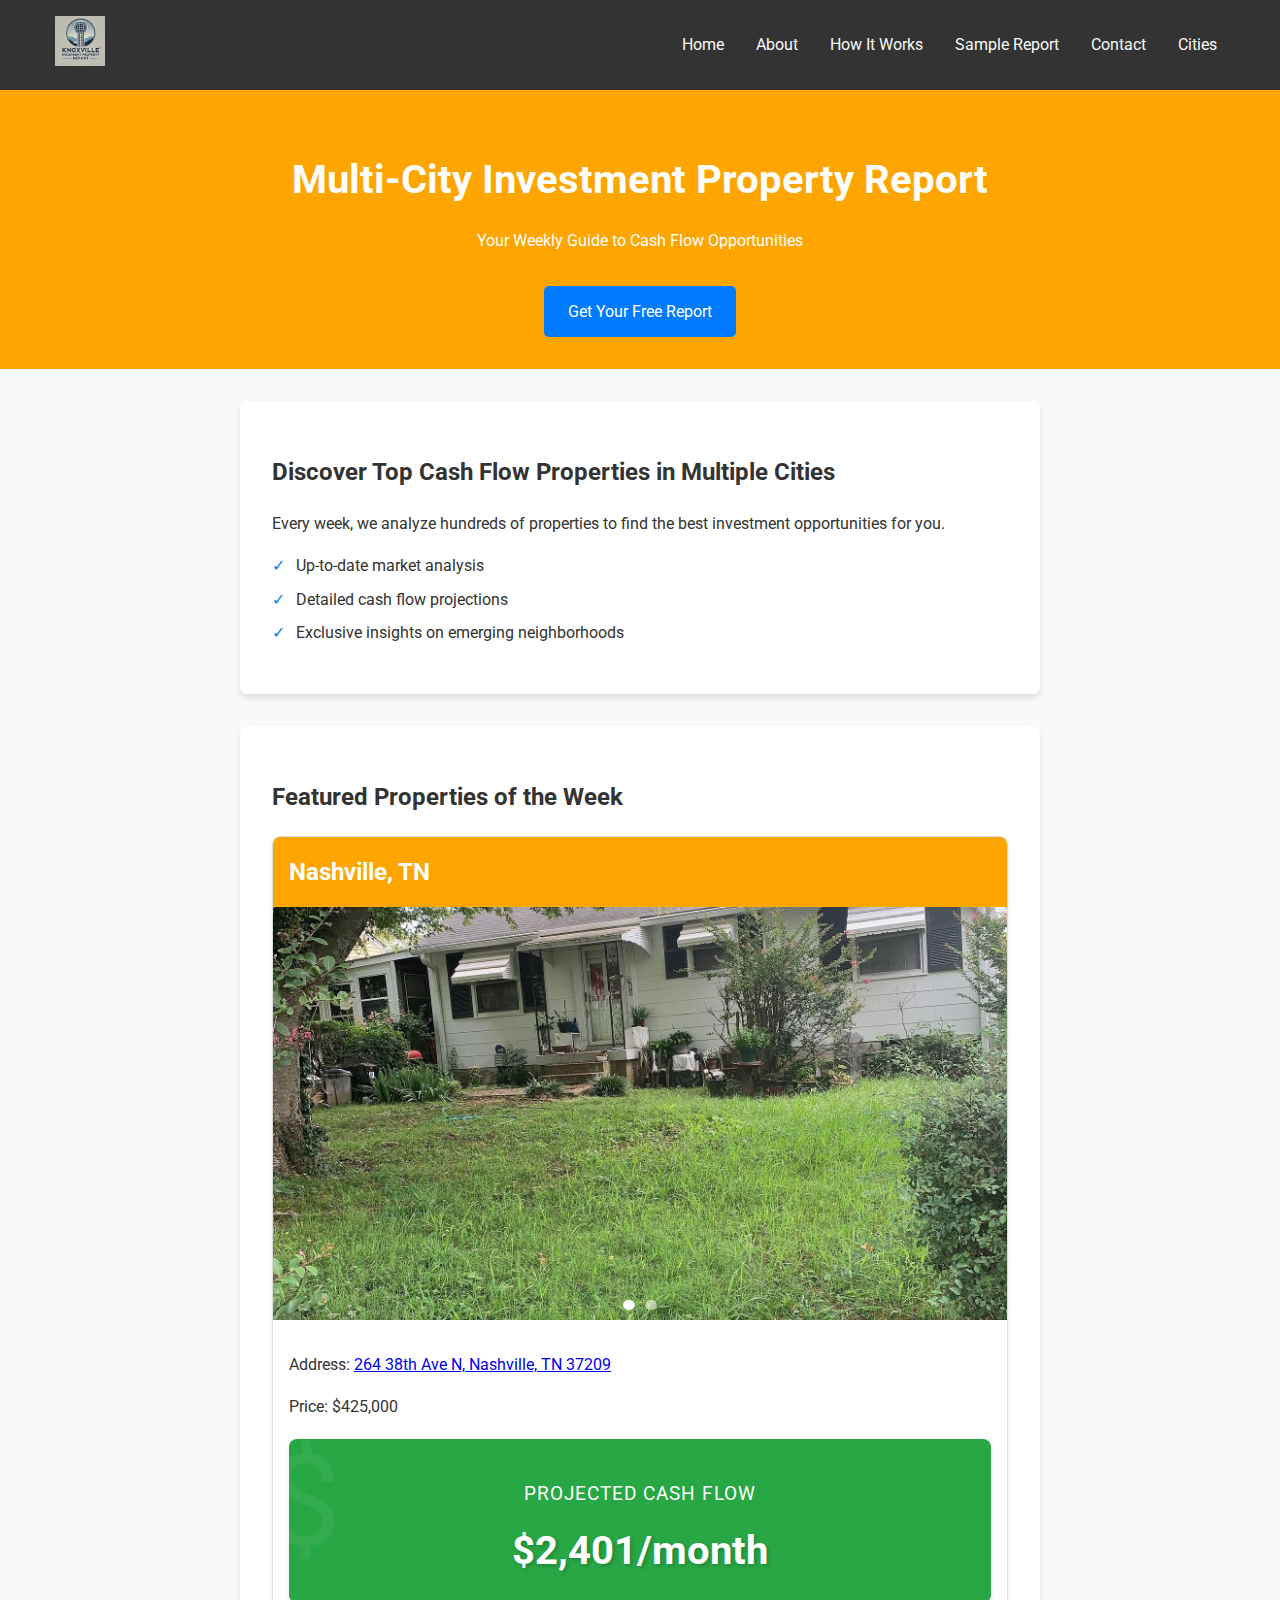
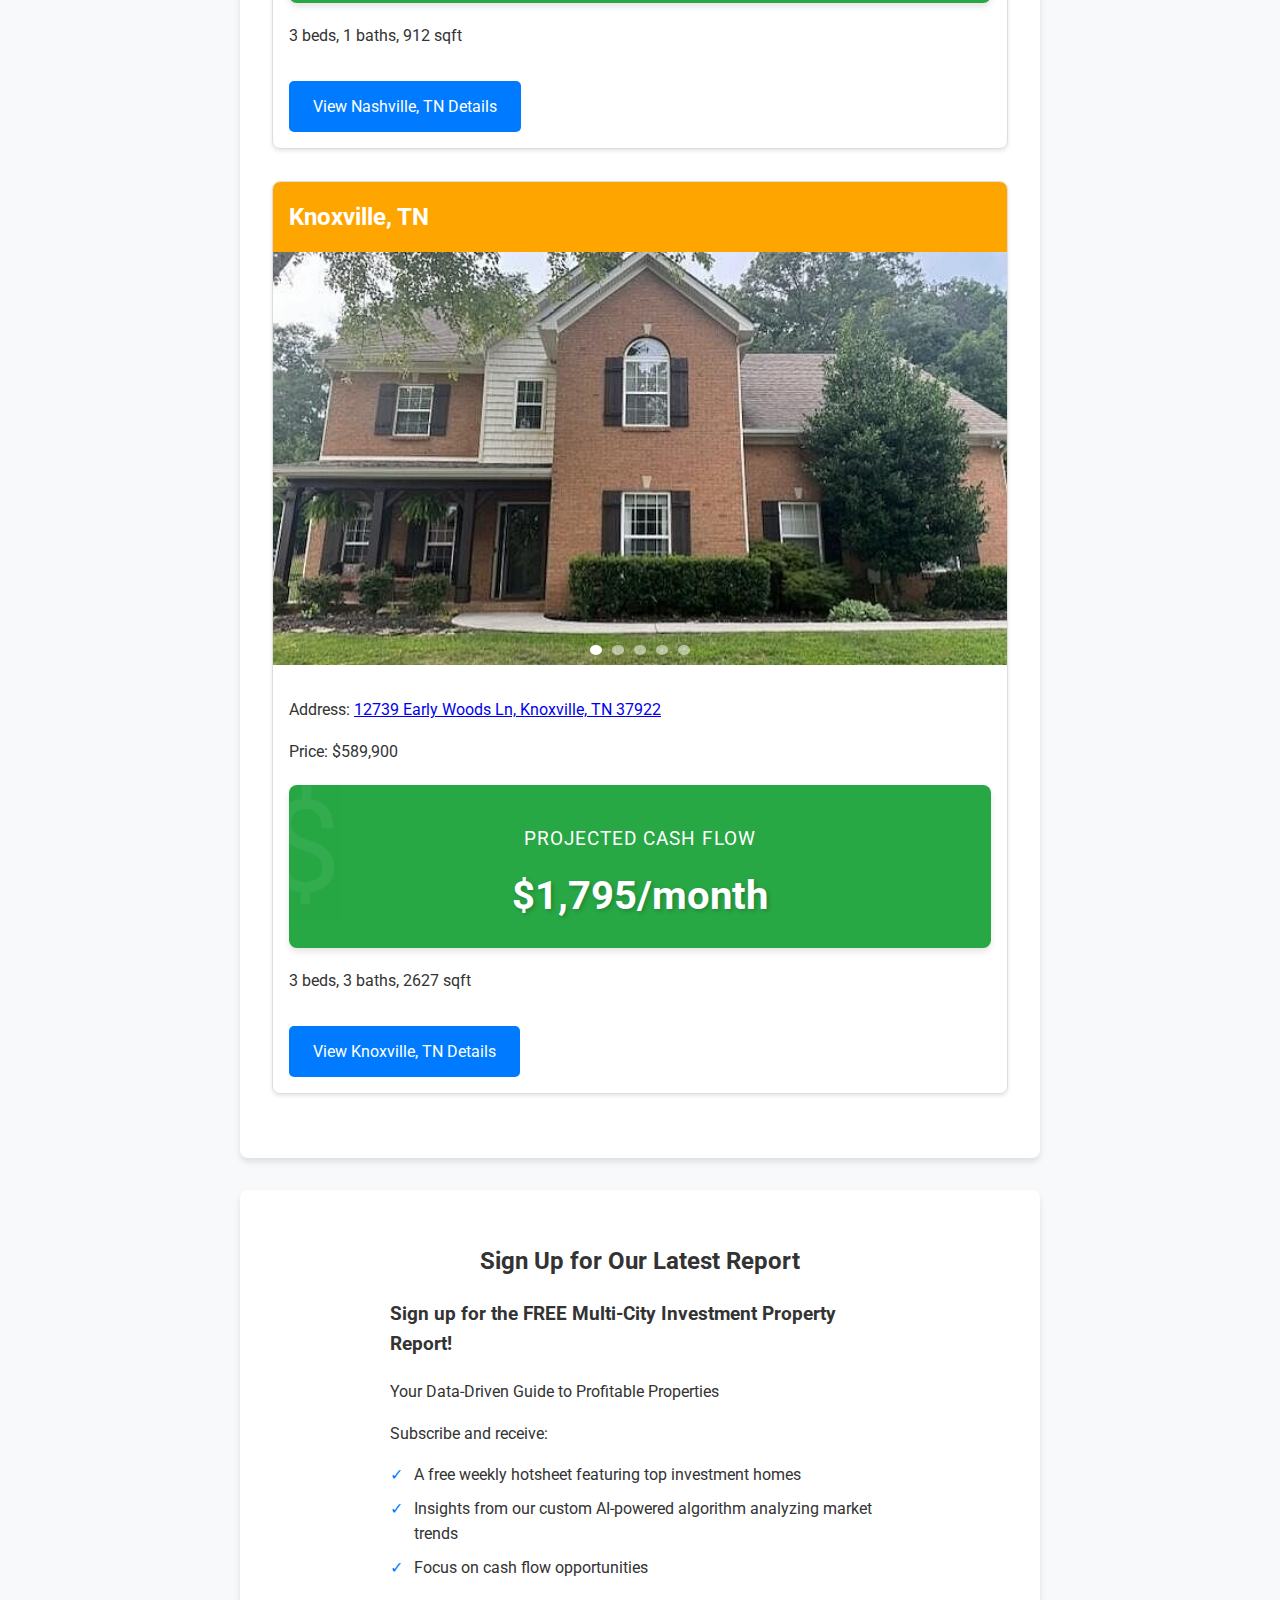
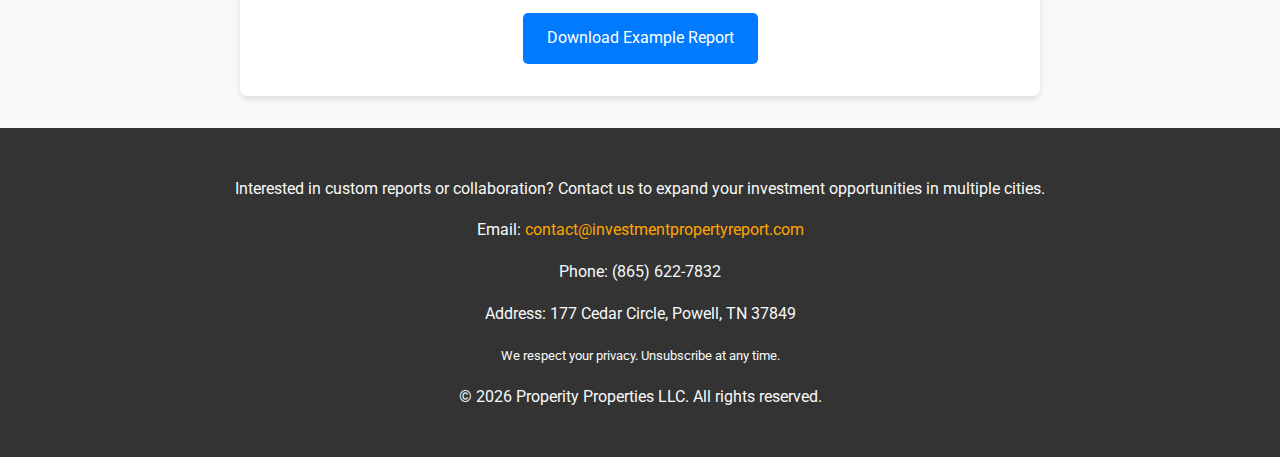
<file: index.html>
<!DOCTYPE html>
<html lang="en">
<head>
    <meta charset="UTF-8">
    <meta name="viewport" content="width=device-width, initial-scale=1.0">
    <title>Multi-City Investment Property Reports</title>
    <link href="https://fonts.googleapis.com/css2?family=Roboto:wght@300;400;700&display=swap" rel="stylesheet">
    <link rel="stylesheet" href="static/css/styles.css">
</head>
<body>
    <header>
        <nav class="container">
            <a href="index.html" class="logo">
                <img src="static/images/sunsphere_logo.png" alt="Multi-City Investment Property Report" loading="lazy">
            </a>
            <button class="menu-toggle" aria-label="Toggle menu">&#9776;</button>
            <div class="nav-links">
                <a href="index.html">Home</a>
                <a href="about.html">About</a>
                <a href="how-it-works.html">How It Works</a>
                <a href="sample-report.html">Sample Report</a>
                <a href="contact.html">Contact</a>
                <a href="cities.html">Cities</a>
            </div>
        </nav>
    </header>

    <main>
        
<section class="hero">
    <div class="container">
        <h1>Multi-City Investment Property Report</h1>
        <p>Your Weekly Guide to Cash Flow Opportunities</p>
        <a href="#signup" class="btn">Get Your Free Report</a>
    </div>
</section>

<section class="content-section container">
    <h2>Discover Top Cash Flow Properties in Multiple Cities</h2>
    <p>Every week, we analyze hundreds of properties to find the best investment opportunities for you.</p>
    <ul class="feature-list">
        <li>Up-to-date market analysis</li>
        <li>Detailed cash flow projections</li>
        <li>Exclusive insights on emerging neighborhoods</li>
    </ul>
</section>

<section class="content-section container">
    <h2>Featured Properties of the Week</h2>
    <div id="featured-properties">
        
            <div class="city-card">
                <h2>Nashville, TN</h2>
                <div class="image-gallery">
                    
                        <img src="/static/images/properties/Nashville_TN_41127862_0.jpg" alt="Nashville, TN property image 1" class="gallery-image active" loading="lazy">
                    
                        <img src="/static/images/properties/Nashville_TN_41127862_1.jpg" alt="Nashville, TN property image 2" class="gallery-image " loading="lazy">
                    
                    <div class="gallery-nav">
                        
                            <button class="gallery-dot active" data-index="0"></button>
                        
                            <button class="gallery-dot " data-index="1"></button>
                        
                    </div>
                </div>
                <div class="property-details">
                    <p>Address: <a href="https://www.zillow.com/homedetails/41127862_zpid/" target="_blank">264 38th Ave N, Nashville, TN 37209</a></p>
                    <p>Price: $425,000</p>
                    <div class="cash-flow-highlight">
                        <p>Projected Cash Flow</p>
                        <p class="cash-flow-amount">$2,401/month</p>
                    </div>
                    <p>3 beds, 1 baths, 912 sqft</p>
                    <a href="city/Nashville_TN.html" class="btn">View Nashville, TN Details</a>
                </div>
            </div>
        
            <div class="city-card">
                <h2>Knoxville, TN</h2>
                <div class="image-gallery">
                    
                        <img src="/static/images/properties/Knoxville_TN_67379892_0.jpg" alt="Knoxville, TN property image 1" class="gallery-image active" loading="lazy">
                    
                        <img src="/static/images/properties/Knoxville_TN_67379892_1.jpg" alt="Knoxville, TN property image 2" class="gallery-image " loading="lazy">
                    
                        <img src="/static/images/properties/Knoxville_TN_67379892_2.jpg" alt="Knoxville, TN property image 3" class="gallery-image " loading="lazy">
                    
                        <img src="/static/images/properties/Knoxville_TN_67379892_3.jpg" alt="Knoxville, TN property image 4" class="gallery-image " loading="lazy">
                    
                        <img src="/static/images/properties/Knoxville_TN_67379892_4.jpg" alt="Knoxville, TN property image 5" class="gallery-image " loading="lazy">
                    
                    <div class="gallery-nav">
                        
                            <button class="gallery-dot active" data-index="0"></button>
                        
                            <button class="gallery-dot " data-index="1"></button>
                        
                            <button class="gallery-dot " data-index="2"></button>
                        
                            <button class="gallery-dot " data-index="3"></button>
                        
                            <button class="gallery-dot " data-index="4"></button>
                        
                    </div>
                </div>
                <div class="property-details">
                    <p>Address: <a href="https://www.zillow.com/homedetails/67379892_zpid/" target="_blank">12739 Early Woods Ln, Knoxville, TN 37922</a></p>
                    <p>Price: $589,900</p>
                    <div class="cash-flow-highlight">
                        <p>Projected Cash Flow</p>
                        <p class="cash-flow-amount">$1,795/month</p>
                    </div>
                    <p>3 beds, 3 baths, 2627 sqft</p>
                    <a href="city/Knoxville_TN.html" class="btn">View Knoxville, TN Details</a>
                </div>
            </div>
        
    </div>
</section>

<section id="signup" class="signup-section container">
    <h2>Sign Up for Our Latest Report</h2>
    <div id="emailoctopus-form">
        <div class="signup-content">
            <h3>Sign up for the FREE Multi-City Investment Property Report!</h3>
            <p>Your Data-Driven Guide to Profitable Properties</p>
            <p>Subscribe and receive:</p>
            <ul class="feature-list">
                <li>A free weekly hotsheet featuring top investment homes</li>
                <li>Insights from our custom AI-powered algorithm analyzing market trends</li>
                <li>Focus on cash flow opportunities</li>
            </ul>
        </div>
        <script async src="https://eocampaign1.com/form/53bbfecc-3324-11ef-95d9-03335d1eab70.js" data-form="53bbfecc-3324-11ef-95d9-03335d1eab70"></script>
    </div>
    <a href="properties_report_example.pdf" class="download-button">Download Example Report</a>
</section>

<script>
    document.addEventListener('DOMContentLoaded', function() {
        document.querySelectorAll('.city-card').forEach(card => {
            const images = card.querySelectorAll('.gallery-image');
            const dots = card.querySelectorAll('.gallery-dot');
            
            dots.forEach((dot, index) => {
                dot.addEventListener('click', () => {
                    images.forEach(img => img.classList.remove('active'));
                    dots.forEach(d => d.classList.remove('active'));
                    images[index].classList.add('active');
                    dot.classList.add('active');
                });
            });
        });
    });
</script>

    </main>

    <footer>
        <div class="container">
            <p>Interested in custom reports or collaboration? Contact us to expand your investment opportunities in multiple cities.</p>
            <p>Email: <a href="mailto:contact@investmentpropertyreport.com">contact@investmentpropertyreport.com</a></p>
            <p>Phone: (865) 622-7832</p>
            <p>Address: 177 Cedar Circle, Powell, TN 37849</p>
            <p><small>We respect your privacy. Unsubscribe at any time.</small></p>
            <p>&copy; <script>document.write(new Date().getFullYear())</script> Properity Properties LLC. All rights reserved.</p>
        </div>
    </footer>
    <script src="static/js/menu.js"></script>
    <script src="static/js/city_data.js"></script>
    
</body>
</html>
</file>
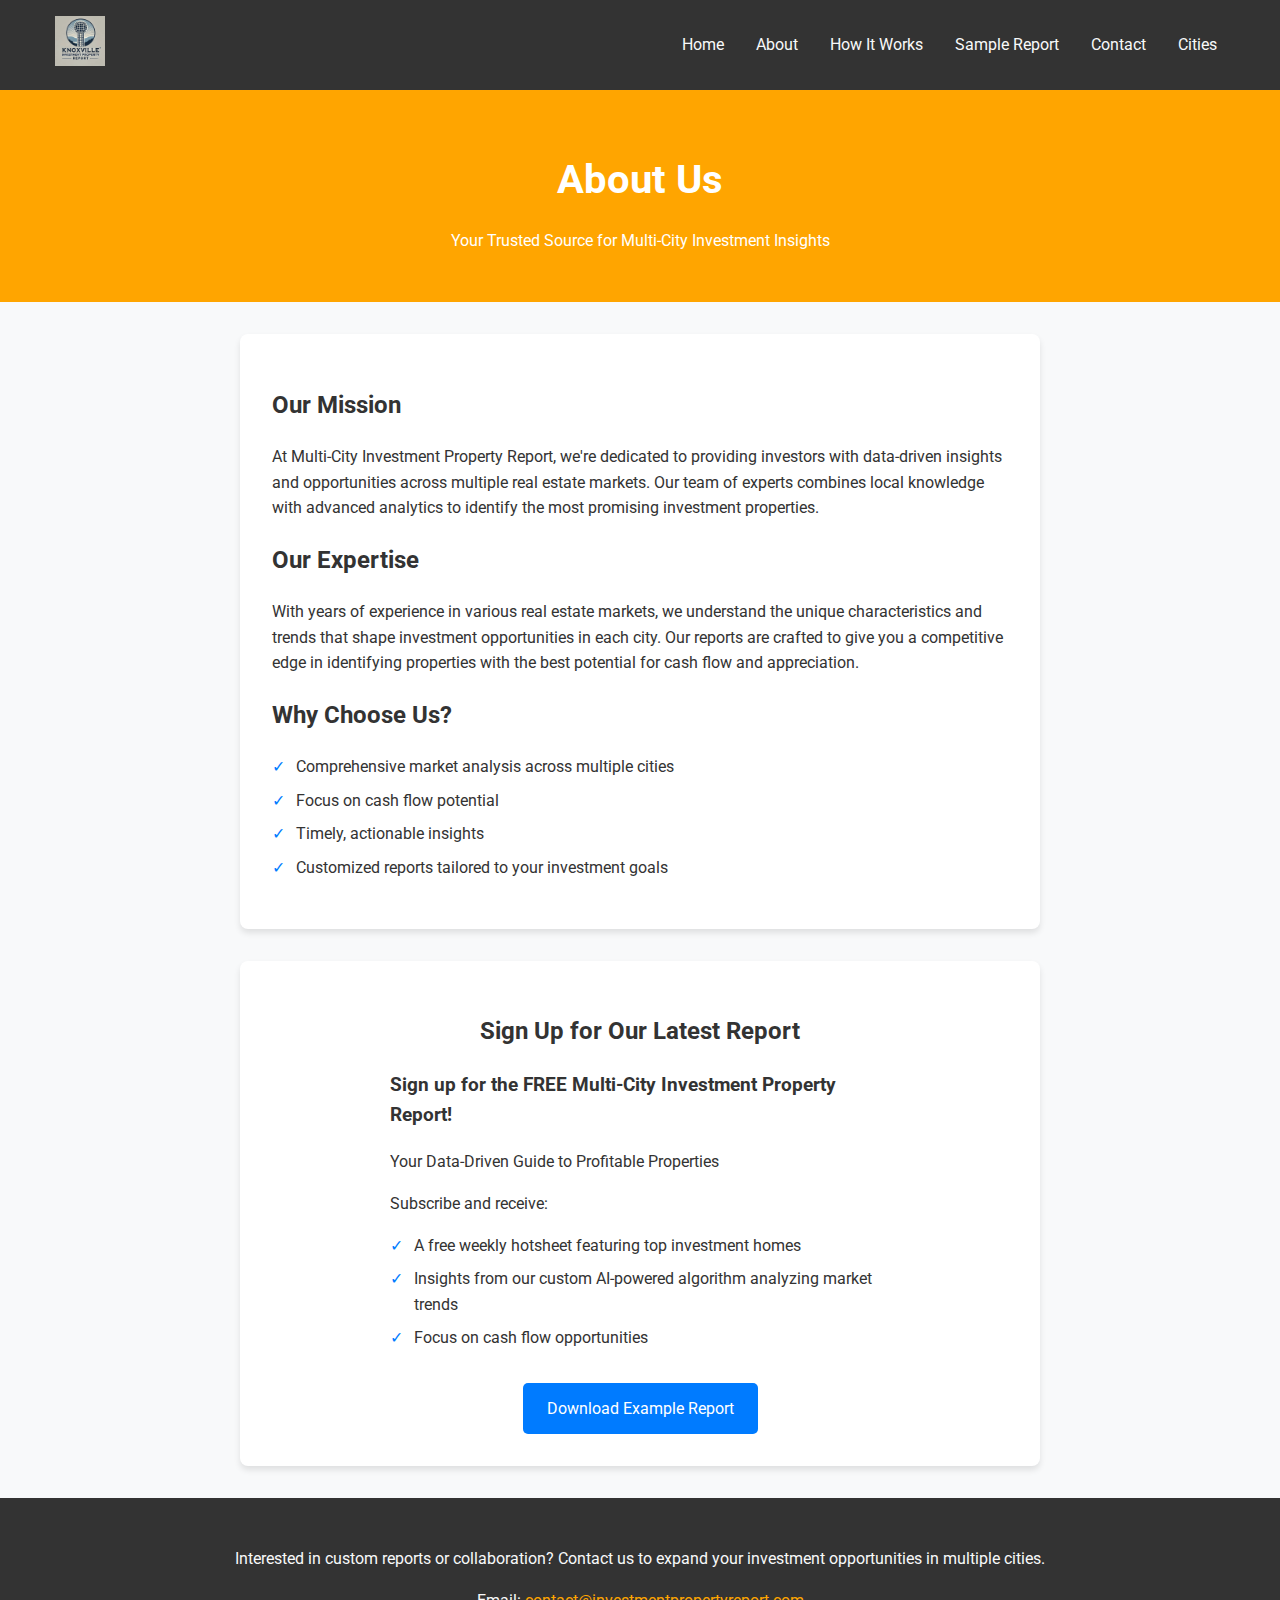
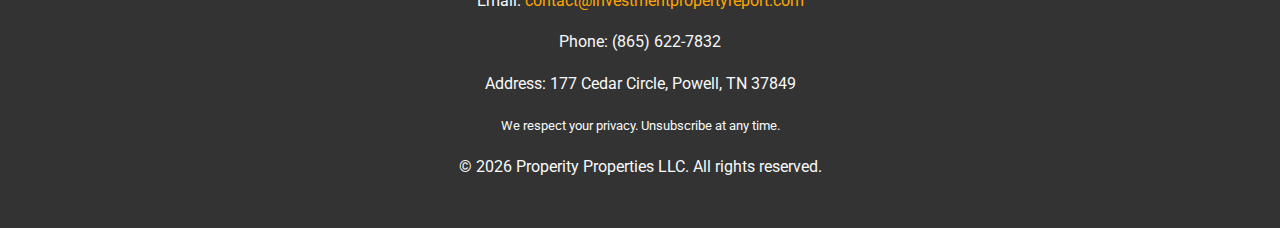
<file: about.html>
<!DOCTYPE html>
<html lang="en">
<head>
    <meta charset="UTF-8">
    <meta name="viewport" content="width=device-width, initial-scale=1.0">
    <title>Multi-City Investment Property Reports</title>
    <link href="https://fonts.googleapis.com/css2?family=Roboto:wght@300;400;700&display=swap" rel="stylesheet">
    <link rel="stylesheet" href="static/css/styles.css">
</head>
<body>
    <header>
        <nav class="container">
            <a href="index.html" class="logo">
                <img src="static/images/sunsphere_logo.png" alt="Multi-City Investment Property Report" loading="lazy">
            </a>
            <button class="menu-toggle" aria-label="Toggle menu">&#9776;</button>
            <div class="nav-links">
                <a href="index.html">Home</a>
                <a href="about.html">About</a>
                <a href="how-it-works.html">How It Works</a>
                <a href="sample-report.html">Sample Report</a>
                <a href="contact.html">Contact</a>
                <a href="cities.html">Cities</a>
            </div>
        </nav>
    </header>

    <main>
        
<section class="hero">
    <div class="container">
        <h1>About Us</h1>
        <p>Your Trusted Source for Multi-City Investment Insights</p>
    </div>
</section>

<section class="content-section container">
    <h2>Our Mission</h2>
    <p>At Multi-City Investment Property Report, we're dedicated to providing investors with data-driven insights and opportunities across multiple real estate markets. Our team of experts combines local knowledge with advanced analytics to identify the most promising investment properties.</p>
    
    <h2>Our Expertise</h2>
    <p>With years of experience in various real estate markets, we understand the unique characteristics and trends that shape investment opportunities in each city. Our reports are crafted to give you a competitive edge in identifying properties with the best potential for cash flow and appreciation.</p>
    
    <h2>Why Choose Us?</h2>
    <ul class="feature-list">
        <li>Comprehensive market analysis across multiple cities</li>
        <li>Focus on cash flow potential</li>
        <li>Timely, actionable insights</li>
        <li>Customized reports tailored to your investment goals</li>
    </ul>
</section>

<section id="signup" class="signup-section container">
    <h2>Sign Up for Our Latest Report</h2>
    <div id="emailoctopus-form">
        <div class="signup-content">
            <h3>Sign up for the FREE Multi-City Investment Property Report!</h3>
            <p>Your Data-Driven Guide to Profitable Properties</p>
            <p>Subscribe and receive:</p>
            <ul class="feature-list">
                <li>A free weekly hotsheet featuring top investment homes</li>
                <li>Insights from our custom AI-powered algorithm analyzing market trends</li>
                <li>Focus on cash flow opportunities</li>
            </ul>
        </div>
        <script async src="https://eocampaign1.com/form/53bbfecc-3324-11ef-95d9-03335d1eab70.js" data-form="53bbfecc-3324-11ef-95d9-03335d1eab70"></script>
    </div>
    <a href="properties_report_example.pdf" class="download-button">Download Example Report</a>
</section>

    </main>

    <footer>
        <div class="container">
            <p>Interested in custom reports or collaboration? Contact us to expand your investment opportunities in multiple cities.</p>
            <p>Email: <a href="mailto:contact@investmentpropertyreport.com">contact@investmentpropertyreport.com</a></p>
            <p>Phone: (865) 622-7832</p>
            <p>Address: 177 Cedar Circle, Powell, TN 37849</p>
            <p><small>We respect your privacy. Unsubscribe at any time.</small></p>
            <p>&copy; <script>document.write(new Date().getFullYear())</script> Properity Properties LLC. All rights reserved.</p>
        </div>
    </footer>
    <script src="static/js/menu.js"></script>
    <script src="static/js/city_data.js"></script>
    
</body>
</html>
</file>
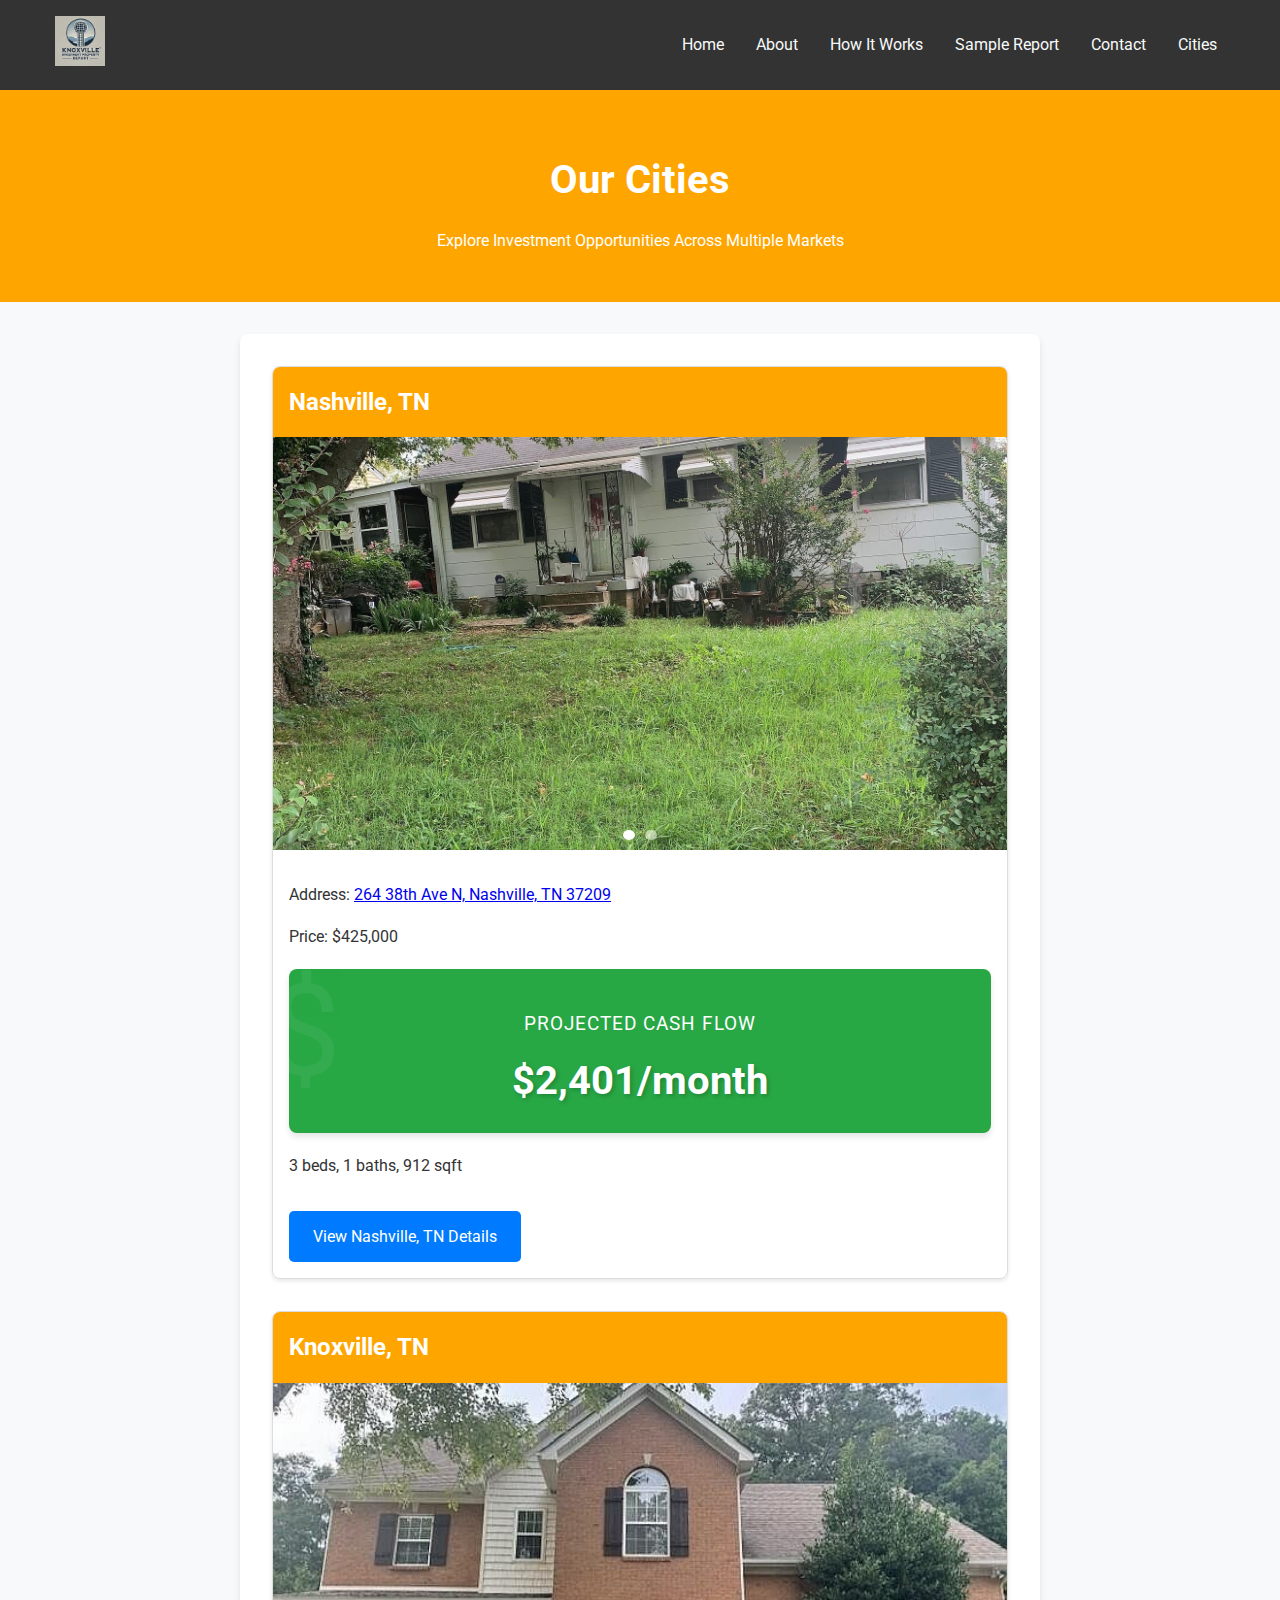
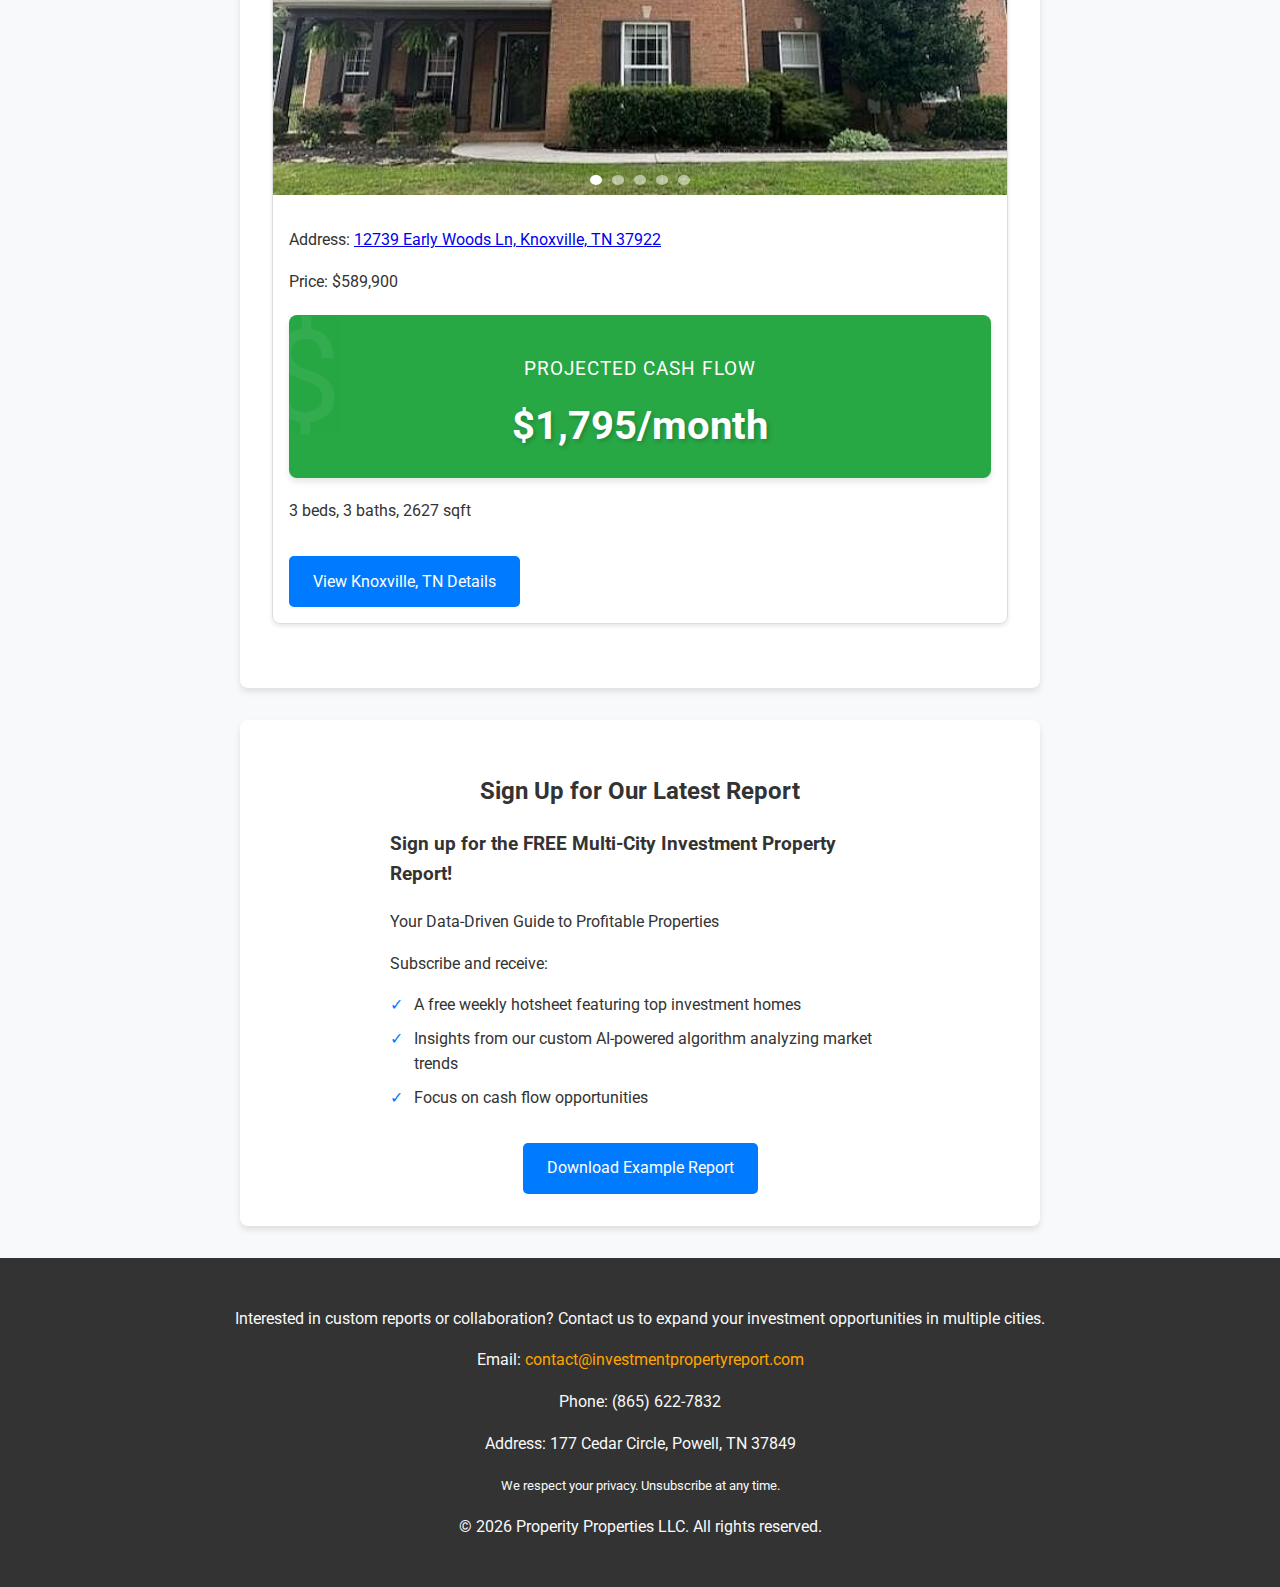
<file: cities.html>
<!DOCTYPE html>
<html lang="en">
<head>
    <meta charset="UTF-8">
    <meta name="viewport" content="width=device-width, initial-scale=1.0">
    <title>Multi-City Investment Property Reports</title>
    <link href="https://fonts.googleapis.com/css2?family=Roboto:wght@300;400;700&display=swap" rel="stylesheet">
    <link rel="stylesheet" href="static/css/styles.css">
</head>
<body>
    <header>
        <nav class="container">
            <a href="index.html" class="logo">
                <img src="static/images/sunsphere_logo.png" alt="Multi-City Investment Property Report" loading="lazy">
            </a>
            <button class="menu-toggle" aria-label="Toggle menu">&#9776;</button>
            <div class="nav-links">
                <a href="index.html">Home</a>
                <a href="about.html">About</a>
                <a href="how-it-works.html">How It Works</a>
                <a href="sample-report.html">Sample Report</a>
                <a href="contact.html">Contact</a>
                <a href="cities.html">Cities</a>
            </div>
        </nav>
    </header>

    <main>
        
<section class="hero">
    <div class="container">
        <h1>Our Cities</h1>
        <p>Explore Investment Opportunities Across Multiple Markets</p>
    </div>
</section>

<section class="content-section container">
    <div id="city-list">
        
            <div class="city-card">
                <h2>Nashville, TN</h2>
                <div class="image-gallery">
                    
                        <img src="/static/images/properties/Nashville_TN_41127862_0.jpg" alt="Nashville, TN property image 1" class="gallery-image active" loading="lazy">
                    
                        <img src="/static/images/properties/Nashville_TN_41127862_1.jpg" alt="Nashville, TN property image 2" class="gallery-image " loading="lazy">
                    
                    <div class="gallery-nav">
                        
                            <button class="gallery-dot active" data-index="0"></button>
                        
                            <button class="gallery-dot " data-index="1"></button>
                        
                    </div>
                </div>
                <div class="property-details">
                    <p>Address: <a href="https://www.zillow.com/homedetails/41127862_zpid/" target="_blank">264 38th Ave N, Nashville, TN 37209</a></p>
                    <p>Price: $425,000</p>
                    <div class="cash-flow-highlight">
                        <p>Projected Cash Flow</p>
                        <p class="cash-flow-amount">$2,401/month</p>
                    </div>
                    <p>3 beds, 1 baths, 912 sqft</p>
                    <a href="city/Nashville_TN.html" class="btn">View Nashville, TN Details</a>
                </div>
            </div>
        
            <div class="city-card">
                <h2>Knoxville, TN</h2>
                <div class="image-gallery">
                    
                        <img src="/static/images/properties/Knoxville_TN_67379892_0.jpg" alt="Knoxville, TN property image 1" class="gallery-image active" loading="lazy">
                    
                        <img src="/static/images/properties/Knoxville_TN_67379892_1.jpg" alt="Knoxville, TN property image 2" class="gallery-image " loading="lazy">
                    
                        <img src="/static/images/properties/Knoxville_TN_67379892_2.jpg" alt="Knoxville, TN property image 3" class="gallery-image " loading="lazy">
                    
                        <img src="/static/images/properties/Knoxville_TN_67379892_3.jpg" alt="Knoxville, TN property image 4" class="gallery-image " loading="lazy">
                    
                        <img src="/static/images/properties/Knoxville_TN_67379892_4.jpg" alt="Knoxville, TN property image 5" class="gallery-image " loading="lazy">
                    
                    <div class="gallery-nav">
                        
                            <button class="gallery-dot active" data-index="0"></button>
                        
                            <button class="gallery-dot " data-index="1"></button>
                        
                            <button class="gallery-dot " data-index="2"></button>
                        
                            <button class="gallery-dot " data-index="3"></button>
                        
                            <button class="gallery-dot " data-index="4"></button>
                        
                    </div>
                </div>
                <div class="property-details">
                    <p>Address: <a href="https://www.zillow.com/homedetails/67379892_zpid/" target="_blank">12739 Early Woods Ln, Knoxville, TN 37922</a></p>
                    <p>Price: $589,900</p>
                    <div class="cash-flow-highlight">
                        <p>Projected Cash Flow</p>
                        <p class="cash-flow-amount">$1,795/month</p>
                    </div>
                    <p>3 beds, 3 baths, 2627 sqft</p>
                    <a href="city/Knoxville_TN.html" class="btn">View Knoxville, TN Details</a>
                </div>
            </div>
        
    </div>
</section>

<section id="signup" class="signup-section container">
    <h2>Sign Up for Our Latest Report</h2>
    <div id="emailoctopus-form">
        <div class="signup-content">
            <h3>Sign up for the FREE Multi-City Investment Property Report!</h3>
            <p>Your Data-Driven Guide to Profitable Properties</p>
            <p>Subscribe and receive:</p>
            <ul class="feature-list">
                <li>A free weekly hotsheet featuring top investment homes</li>
                <li>Insights from our custom AI-powered algorithm analyzing market trends</li>
                <li>Focus on cash flow opportunities</li>
            </ul>
        </div>
        <script async src="https://eocampaign1.com/form/53bbfecc-3324-11ef-95d9-03335d1eab70.js" data-form="53bbfecc-3324-11ef-95d9-03335d1eab70"></script>
    </div>
    <a href="properties_report_example.pdf" class="download-button">Download Example Report</a>
</section>

<script>
    document.addEventListener('DOMContentLoaded', function() {
        document.querySelectorAll('.city-card').forEach(card => {
            const images = card.querySelectorAll('.gallery-image');
            const dots = card.querySelectorAll('.gallery-dot');
            
            dots.forEach((dot, index) => {
                dot.addEventListener('click', () => {
                    images.forEach(img => img.classList.remove('active'));
                    dots.forEach(d => d.classList.remove('active'));
                    images[index].classList.add('active');
                    dot.classList.add('active');
                });
            });
        });
    });
</script>

    </main>

    <footer>
        <div class="container">
            <p>Interested in custom reports or collaboration? Contact us to expand your investment opportunities in multiple cities.</p>
            <p>Email: <a href="mailto:contact@investmentpropertyreport.com">contact@investmentpropertyreport.com</a></p>
            <p>Phone: (865) 622-7832</p>
            <p>Address: 177 Cedar Circle, Powell, TN 37849</p>
            <p><small>We respect your privacy. Unsubscribe at any time.</small></p>
            <p>&copy; <script>document.write(new Date().getFullYear())</script> Properity Properties LLC. All rights reserved.</p>
        </div>
    </footer>
    <script src="static/js/menu.js"></script>
    <script src="static/js/city_data.js"></script>
    
</body>
</html>
</file>
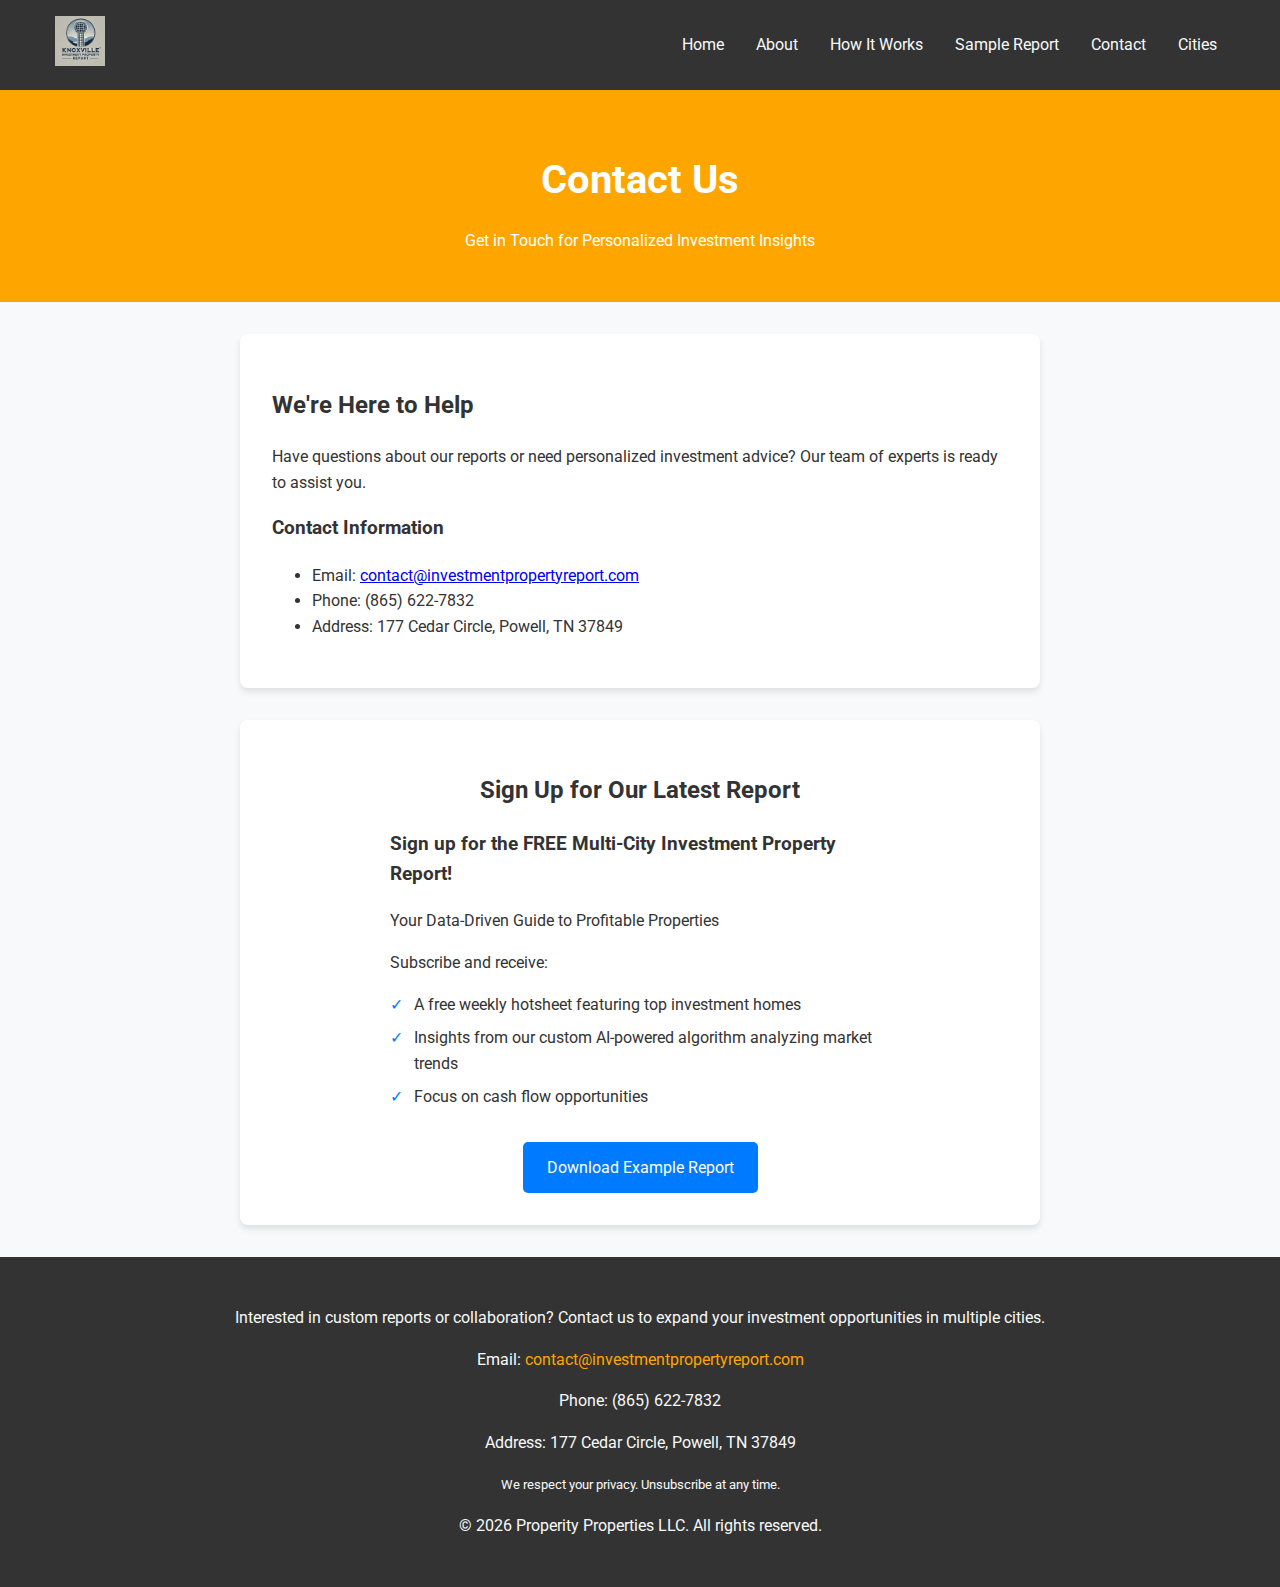
<file: contact.html>
<!DOCTYPE html>
<html lang="en">
<head>
    <meta charset="UTF-8">
    <meta name="viewport" content="width=device-width, initial-scale=1.0">
    <title>Multi-City Investment Property Reports</title>
    <link href="https://fonts.googleapis.com/css2?family=Roboto:wght@300;400;700&display=swap" rel="stylesheet">
    <link rel="stylesheet" href="static/css/styles.css">
</head>
<body>
    <header>
        <nav class="container">
            <a href="index.html" class="logo">
                <img src="static/images/sunsphere_logo.png" alt="Multi-City Investment Property Report" loading="lazy">
            </a>
            <button class="menu-toggle" aria-label="Toggle menu">&#9776;</button>
            <div class="nav-links">
                <a href="index.html">Home</a>
                <a href="about.html">About</a>
                <a href="how-it-works.html">How It Works</a>
                <a href="sample-report.html">Sample Report</a>
                <a href="contact.html">Contact</a>
                <a href="cities.html">Cities</a>
            </div>
        </nav>
    </header>

    <main>
        
<section class="hero">
    <div class="container">
        <h1>Contact Us</h1>
        <p>Get in Touch for Personalized Investment Insights</p>
    </div>
</section>

<section class="content-section container">
    <h2>We're Here to Help</h2>
    <p>Have questions about our reports or need personalized investment advice? Our team of experts is ready to assist you.</p>

    <h3>Contact Information</h3>
    <ul class="contact-info">
        <li>Email: <a href="mailto:contact@investmentpropertyreport.com">contact@investmentpropertyreport.com</a></li>
        <li>Phone: (865) 622-7832</li>
        <li>Address: 177 Cedar Circle, Powell, TN 37849</li>
    </ul>
</section>

<section id="signup" class="signup-section container">
    <h2>Sign Up for Our Latest Report</h2>
    <div id="emailoctopus-form">
        <div class="signup-content">
            <h3>Sign up for the FREE Multi-City Investment Property Report!</h3>
            <p>Your Data-Driven Guide to Profitable Properties</p>
            <p>Subscribe and receive:</p>
            <ul class="feature-list">
                <li>A free weekly hotsheet featuring top investment homes</li>
                <li>Insights from our custom AI-powered algorithm analyzing market trends</li>
                <li>Focus on cash flow opportunities</li>
            </ul>
        </div>
        <script async src="https://eocampaign1.com/form/53bbfecc-3324-11ef-95d9-03335d1eab70.js" data-form="53bbfecc-3324-11ef-95d9-03335d1eab70"></script>
    </div>
    <a href="properties_report_example.pdf" class="download-button">Download Example Report</a>
</section>

    </main>

    <footer>
        <div class="container">
            <p>Interested in custom reports or collaboration? Contact us to expand your investment opportunities in multiple cities.</p>
            <p>Email: <a href="mailto:contact@investmentpropertyreport.com">contact@investmentpropertyreport.com</a></p>
            <p>Phone: (865) 622-7832</p>
            <p>Address: 177 Cedar Circle, Powell, TN 37849</p>
            <p><small>We respect your privacy. Unsubscribe at any time.</small></p>
            <p>&copy; <script>document.write(new Date().getFullYear())</script> Properity Properties LLC. All rights reserved.</p>
        </div>
    </footer>
    <script src="static/js/menu.js"></script>
    <script src="static/js/city_data.js"></script>
    
</body>
</html>
</file>
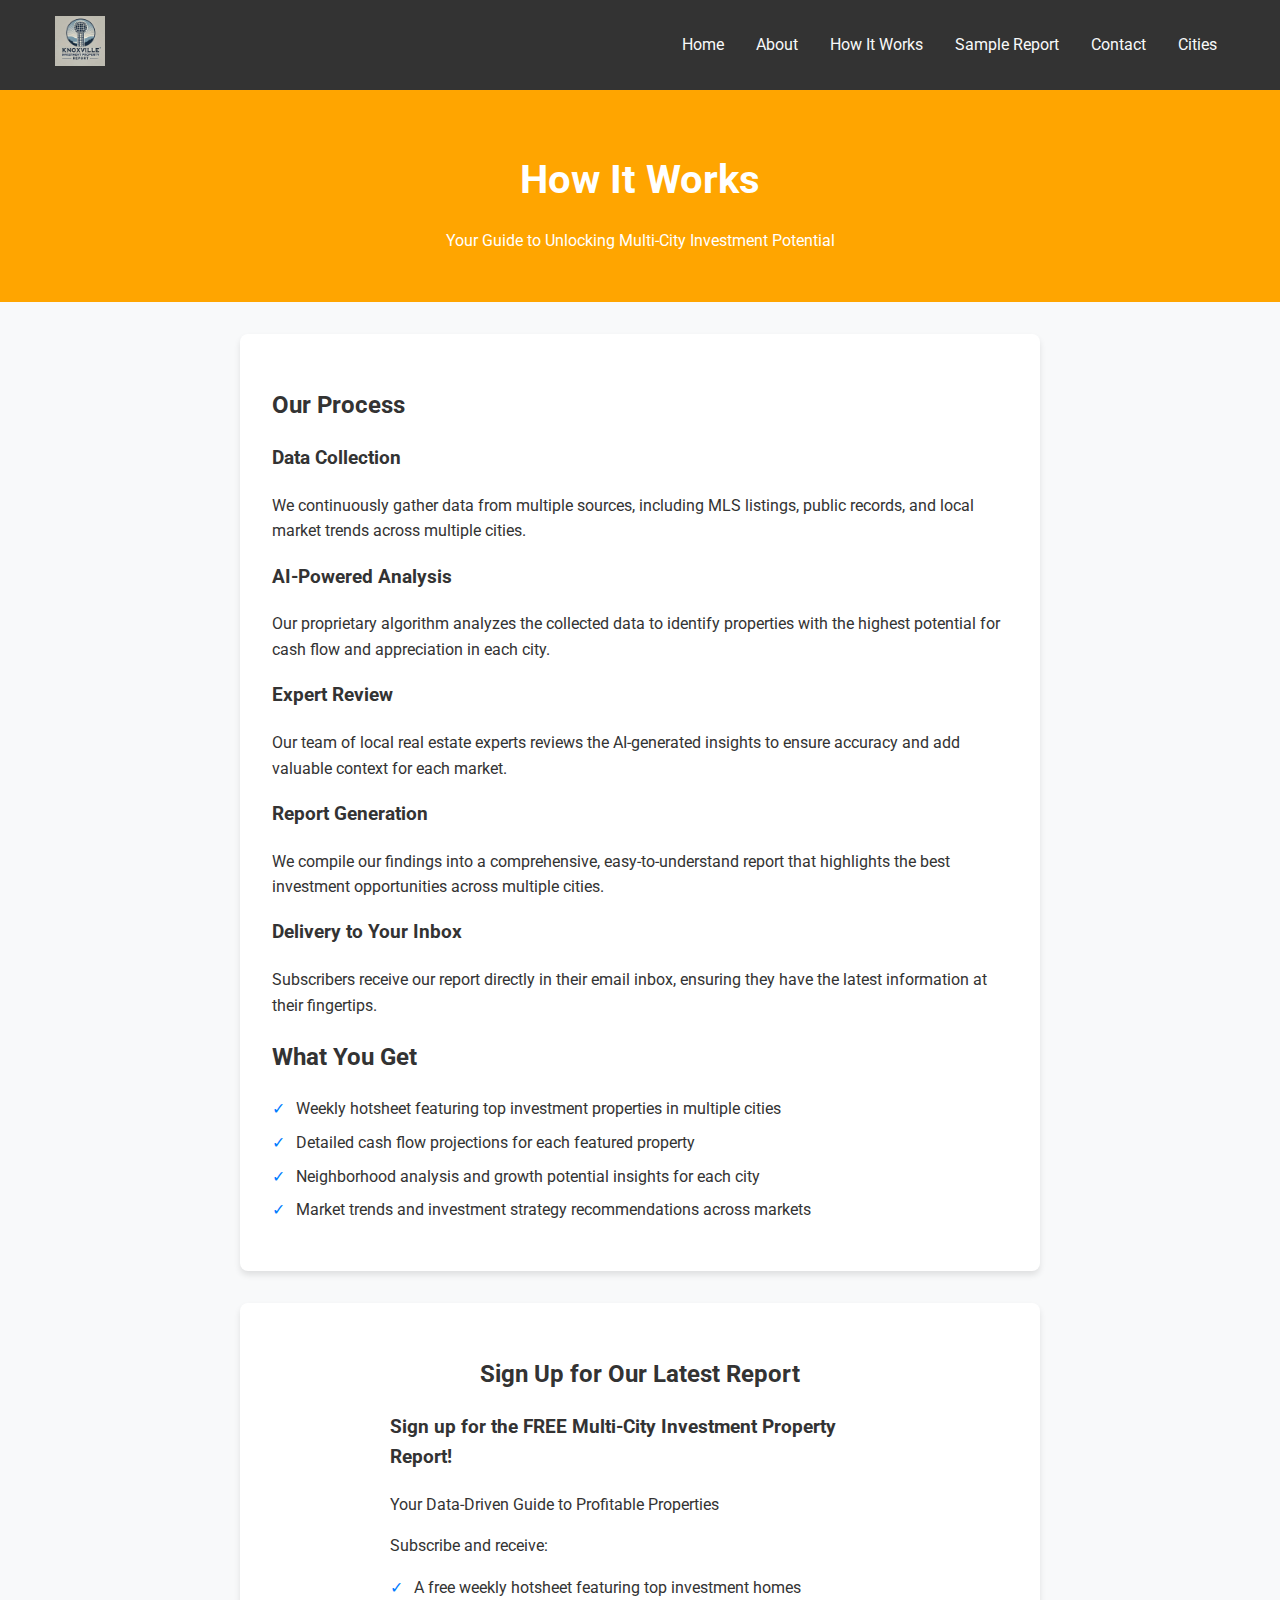
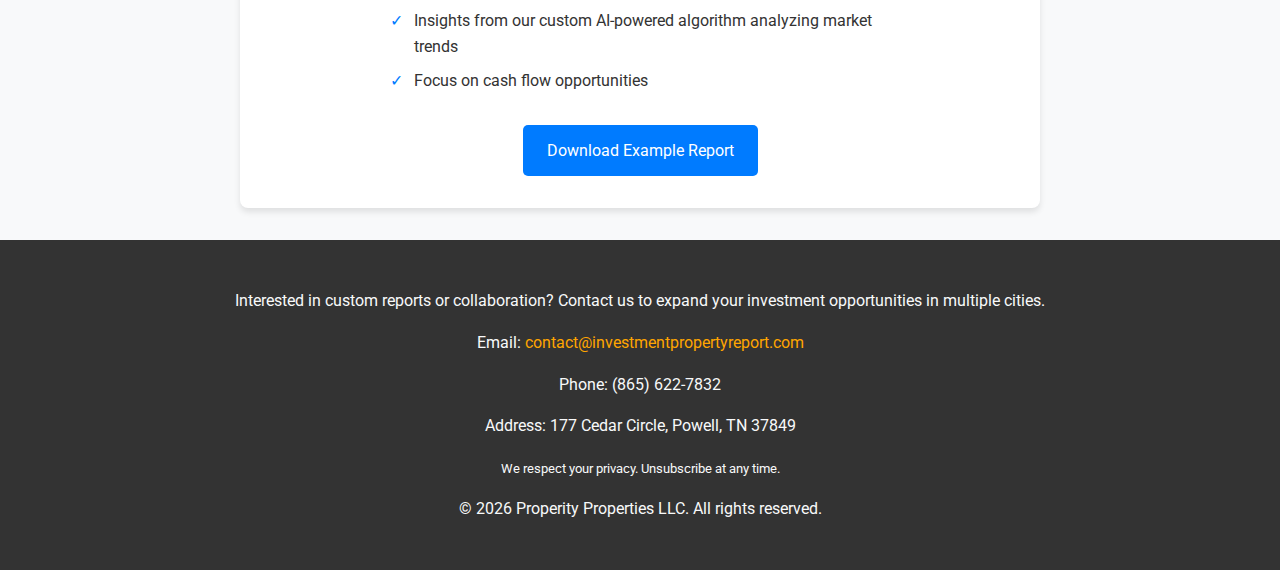
<file: how-it-works.html>
<!DOCTYPE html>
<html lang="en">
<head>
    <meta charset="UTF-8">
    <meta name="viewport" content="width=device-width, initial-scale=1.0">
    <title>Multi-City Investment Property Reports</title>
    <link href="https://fonts.googleapis.com/css2?family=Roboto:wght@300;400;700&display=swap" rel="stylesheet">
    <link rel="stylesheet" href="static/css/styles.css">
</head>
<body>
    <header>
        <nav class="container">
            <a href="index.html" class="logo">
                <img src="static/images/sunsphere_logo.png" alt="Multi-City Investment Property Report" loading="lazy">
            </a>
            <button class="menu-toggle" aria-label="Toggle menu">&#9776;</button>
            <div class="nav-links">
                <a href="index.html">Home</a>
                <a href="about.html">About</a>
                <a href="how-it-works.html">How It Works</a>
                <a href="sample-report.html">Sample Report</a>
                <a href="contact.html">Contact</a>
                <a href="cities.html">Cities</a>
            </div>
        </nav>
    </header>

    <main>
        
<section class="hero">
    <div class="container">
        <h1>How It Works</h1>
        <p>Your Guide to Unlocking Multi-City Investment Potential</p>
    </div>
</section>

<section class="content-section container">
    <h2>Our Process</h2>
    <div class="process-grid">
        <div class="process-item">
            <h3>Data Collection</h3>
            <p>We continuously gather data from multiple sources, including MLS listings, public records, and local market trends across multiple cities.</p>
        </div>
        <div class="process-item">
            <h3>AI-Powered Analysis</h3>
            <p>Our proprietary algorithm analyzes the collected data to identify properties with the highest potential for cash flow and appreciation in each city.</p>
        </div>
        <div class="process-item">
            <h3>Expert Review</h3>
            <p>Our team of local real estate experts reviews the AI-generated insights to ensure accuracy and add valuable context for each market.</p>
        </div>
        <div class="process-item">
            <h3>Report Generation</h3>
            <p>We compile our findings into a comprehensive, easy-to-understand report that highlights the best investment opportunities across multiple cities.</p>
        </div>
        <div class="process-item">
            <h3>Delivery to Your Inbox</h3>
            <p>Subscribers receive our report directly in their email inbox, ensuring they have the latest information at their fingertips.</p>
        </div>
    </div>

    <h2>What You Get</h2>
    <ul class="feature-list">
        <li>Weekly hotsheet featuring top investment properties in multiple cities</li>
        <li>Detailed cash flow projections for each featured property</li>
        <li>Neighborhood analysis and growth potential insights for each city</li>
        <li>Market trends and investment strategy recommendations across markets</li>
    </ul>
</section>

<section id="signup" class="signup-section container">
    <h2>Sign Up for Our Latest Report</h2>
    <div id="emailoctopus-form">
        <div class="signup-content">
            <h3>Sign up for the FREE Multi-City Investment Property Report!</h3>
            <p>Your Data-Driven Guide to Profitable Properties</p>
            <p>Subscribe and receive:</p>
            <ul class="feature-list">
                <li>A free weekly hotsheet featuring top investment homes</li>
                <li>Insights from our custom AI-powered algorithm analyzing market trends</li>
                <li>Focus on cash flow opportunities</li>
            </ul>
        </div>
        <script async src="https://eocampaign1.com/form/53bbfecc-3324-11ef-95d9-03335d1eab70.js" data-form="53bbfecc-3324-11ef-95d9-03335d1eab70"></script>
    </div>
    <a href="properties_report_example.pdf" class="download-button">Download Example Report</a>
</section>

    </main>

    <footer>
        <div class="container">
            <p>Interested in custom reports or collaboration? Contact us to expand your investment opportunities in multiple cities.</p>
            <p>Email: <a href="mailto:contact@investmentpropertyreport.com">contact@investmentpropertyreport.com</a></p>
            <p>Phone: (865) 622-7832</p>
            <p>Address: 177 Cedar Circle, Powell, TN 37849</p>
            <p><small>We respect your privacy. Unsubscribe at any time.</small></p>
            <p>&copy; <script>document.write(new Date().getFullYear())</script> Properity Properties LLC. All rights reserved.</p>
        </div>
    </footer>
    <script src="static/js/menu.js"></script>
    <script src="static/js/city_data.js"></script>
    
</body>
</html>
</file>
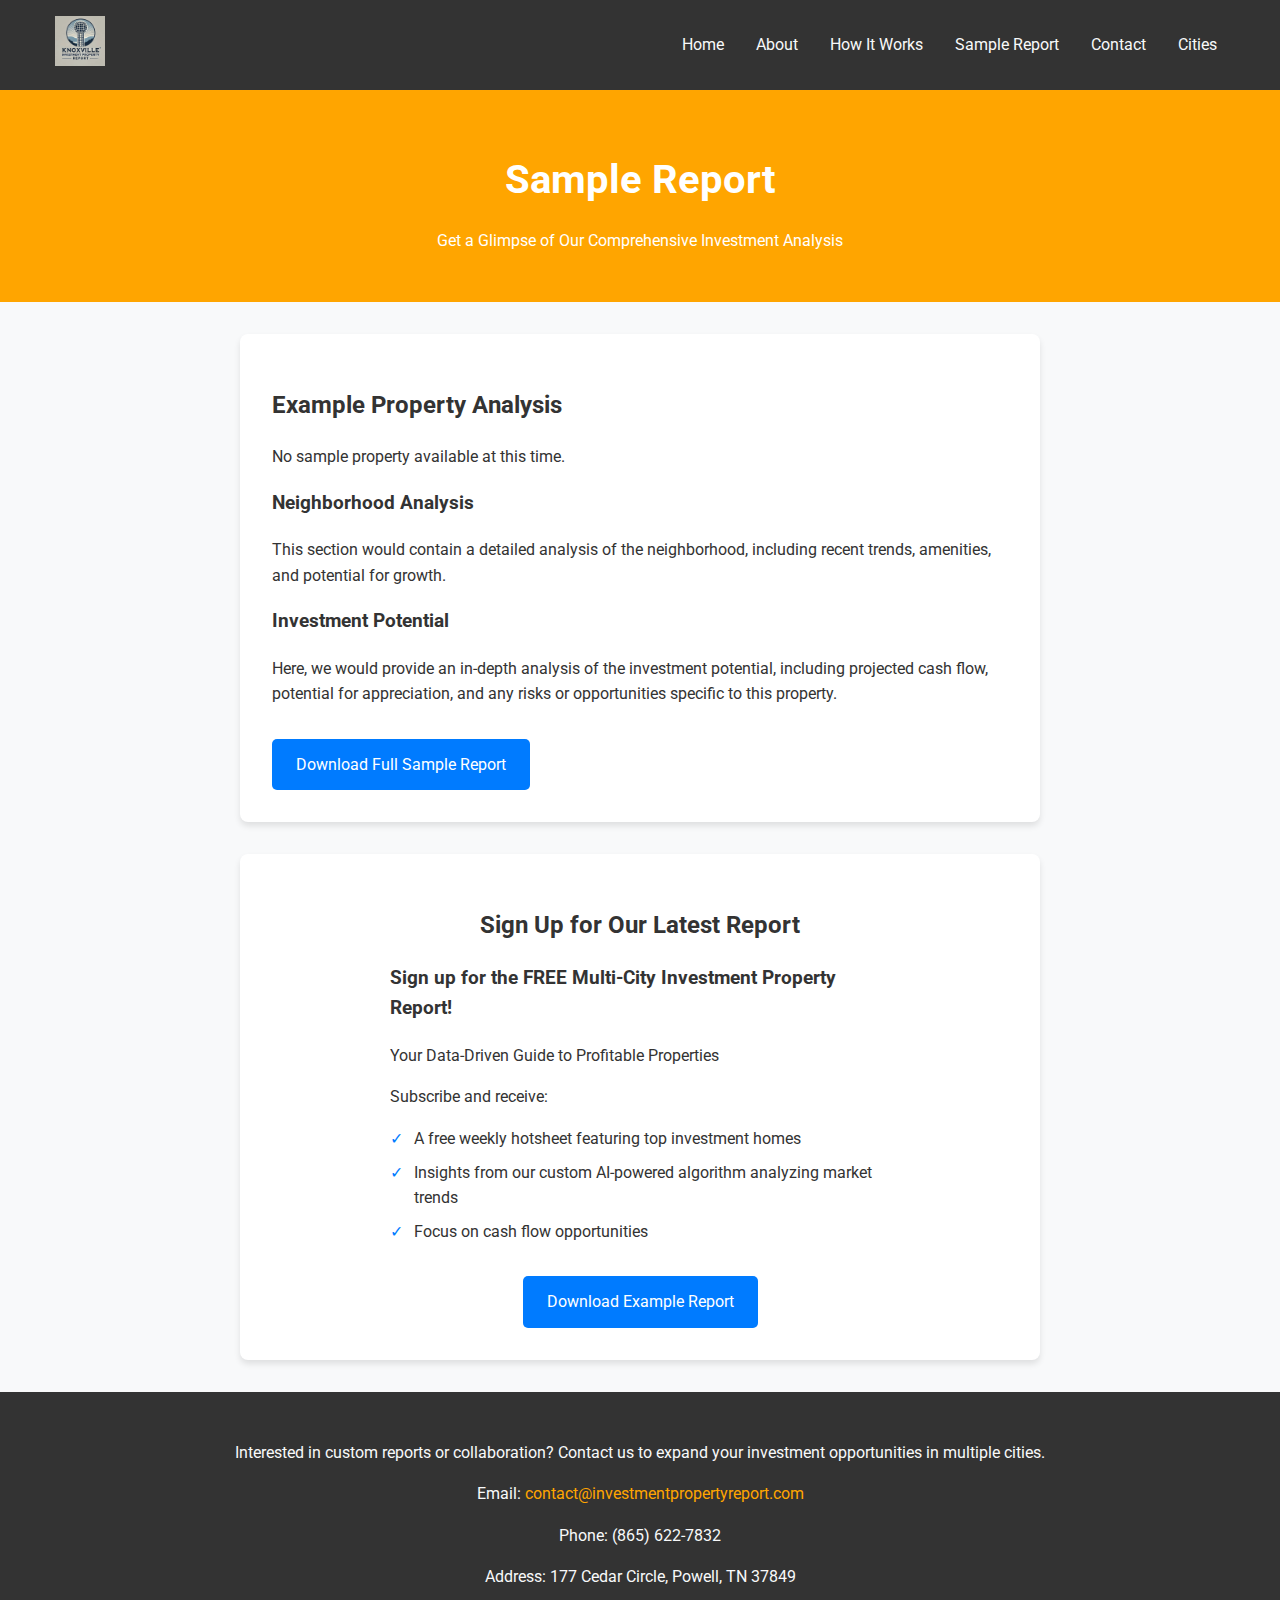
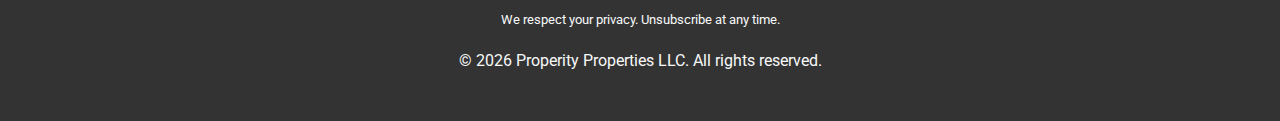
<file: sample-report.html>
<!DOCTYPE html>
<html lang="en">
<head>
    <meta charset="UTF-8">
    <meta name="viewport" content="width=device-width, initial-scale=1.0">
    <title>Multi-City Investment Property Reports</title>
    <link href="https://fonts.googleapis.com/css2?family=Roboto:wght@300;400;700&display=swap" rel="stylesheet">
    <link rel="stylesheet" href="static/css/styles.css">
</head>
<body>
    <header>
        <nav class="container">
            <a href="index.html" class="logo">
                <img src="static/images/sunsphere_logo.png" alt="Multi-City Investment Property Report" loading="lazy">
            </a>
            <button class="menu-toggle" aria-label="Toggle menu">&#9776;</button>
            <div class="nav-links">
                <a href="index.html">Home</a>
                <a href="about.html">About</a>
                <a href="how-it-works.html">How It Works</a>
                <a href="sample-report.html">Sample Report</a>
                <a href="contact.html">Contact</a>
                <a href="cities.html">Cities</a>
            </div>
        </nav>
    </header>

    <main>
        
<section class="hero">
    <div class="container">
        <h1>Sample Report</h1>
        <p>Get a Glimpse of Our Comprehensive Investment Analysis</p>
    </div>
</section>

<section class="content-section container">
    <h2>Example Property Analysis</h2>
    <div id="sample-property"></div>

    <h3>Neighborhood Analysis</h3>
    <p>This section would contain a detailed analysis of the neighborhood, including recent trends, amenities, and potential for growth.</p>

    <h3>Investment Potential</h3>
    <p>Here, we would provide an in-depth analysis of the investment potential, including projected cash flow, potential for appreciation, and any risks or opportunities specific to this property.</p>

    <a href="properties_report_example.pdf" class="btn">Download Full Sample Report</a>
</section>

<section id="signup" class="signup-section container">
    <h2>Sign Up for Our Latest Report</h2>
    <div id="emailoctopus-form">
        <div class="signup-content">
            <h3>Sign up for the FREE Multi-City Investment Property Report!</h3>
            <p>Your Data-Driven Guide to Profitable Properties</p>
            <p>Subscribe and receive:</p>
            <ul class="feature-list">
                <li>A free weekly hotsheet featuring top investment homes</li>
                <li>Insights from our custom AI-powered algorithm analyzing market trends</li>
                <li>Focus on cash flow opportunities</li>
            </ul>
        </div>
        <script async src="https://eocampaign1.com/form/53bbfecc-3324-11ef-95d9-03335d1eab70.js" data-form="53bbfecc-3324-11ef-95d9-03335d1eab70"></script>
    </div>
    <a href="properties_report_example.pdf" class="download-button">Download Example Report</a>
</section>

<script src="static/js/city_data.js"></script>
<script>
    const sampleProperty = document.getElementById('sample-property');
    if (typeof cityData !== 'undefined' && Object.keys(cityData).length > 0) {
        const [city, data] = Object.entries(cityData)[0];
        const bestDeal = data.best_deal;
        let imagesHtml = '';
        if (bestDeal.images && bestDeal.images.length > 0) {
            imagesHtml = `
                <div class="image-gallery">
                    ${bestDeal.images.map((image, index) => `
                        <img src="${image['800x600']}" alt="${city} property image ${index + 1}" class="gallery-image ${index === 0 ? 'active' : ''}" loading="lazy">
                    `).join('')}
                    <div class="gallery-nav">
                        ${bestDeal.images.map((_, index) => `
                            <button class="gallery-dot ${index === 0 ? 'active' : ''}" data-index="${index}"></button>
                        `).join('')}
                    </div>
                </div>
            `;
        } else {
            imagesHtml = '<p>No images available</p>';
        }
        
        sampleProperty.innerHTML = `
            <div class="city-card">
                <h2>${city}</h2>
                ${imagesHtml}
                <div class="property-details">
                    <p>Address: <a href="${bestDeal.zillowLink}" target="_blank">${bestDeal.address}</a></p>
                    <p>Price: $${bestDeal.price.toLocaleString()}</p>
                    <p>Projected Cash Flow: $${bestDeal.cashFlow.toLocaleString()}/month</p>
                    <p>${bestDeal.bedrooms} beds, ${bestDeal.bathrooms} baths, ${bestDeal.sqft} sqft</p>
                </div>
            </div>
        `;
        
        // Add gallery functionality
        const images = sampleProperty.querySelectorAll('.gallery-image');
        const dots = sampleProperty.querySelectorAll('.gallery-dot');
        
        dots.forEach((dot, index) => {
            dot.addEventListener('click', () => {
                images.forEach(img => img.classList.remove('active'));
                dots.forEach(d => d.classList.remove('active'));
                images[index].classList.add('active');
                dot.classList.add('active');
            });
        });
    } else {
        sampleProperty.innerHTML = '<p>No sample property available at this time.</p>';
    }
</script>

    </main>

    <footer>
        <div class="container">
            <p>Interested in custom reports or collaboration? Contact us to expand your investment opportunities in multiple cities.</p>
            <p>Email: <a href="mailto:contact@investmentpropertyreport.com">contact@investmentpropertyreport.com</a></p>
            <p>Phone: (865) 622-7832</p>
            <p>Address: 177 Cedar Circle, Powell, TN 37849</p>
            <p><small>We respect your privacy. Unsubscribe at any time.</small></p>
            <p>&copy; <script>document.write(new Date().getFullYear())</script> Properity Properties LLC. All rights reserved.</p>
        </div>
    </footer>
    <script src="static/js/menu.js"></script>
    <script src="static/js/city_data.js"></script>
    
</body>
</html>
</file>
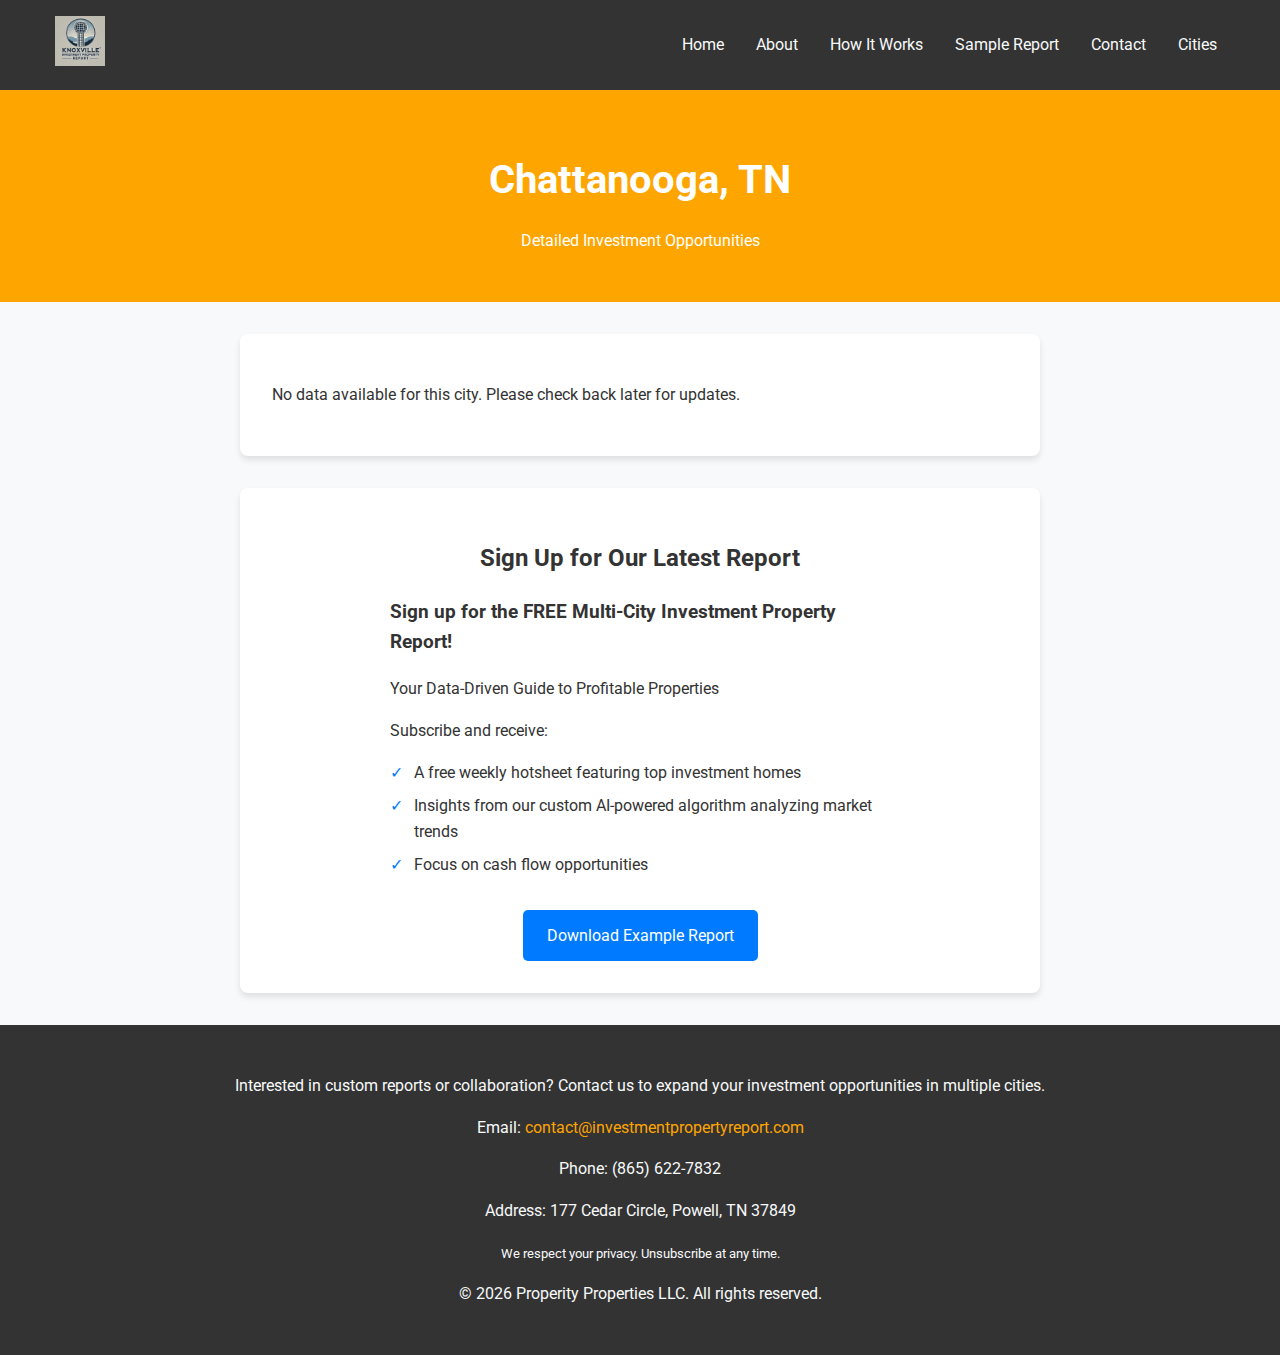
<file: city/Chattanooga_TN.html>
<!DOCTYPE html>
<html lang="en">
<head>
    <meta charset="UTF-8">
    <meta name="viewport" content="width=device-width, initial-scale=1.0">
    <title>Multi-City Investment Property Reports</title>
    <link href="https://fonts.googleapis.com/css2?family=Roboto:wght@300;400;700&display=swap" rel="stylesheet">
    <link rel="stylesheet" href="../static/css/styles.css">
</head>
<body>
    <header>
        <nav class="container">
            <a href="../index.html" class="logo">
                <img src="../static/images/sunsphere_logo.png" alt="Multi-City Investment Property Report" loading="lazy">
            </a>
            <button class="menu-toggle" aria-label="Toggle menu">&#9776;</button>
            <div class="nav-links">
                <a href="../index.html">Home</a>
                <a href="../about.html">About</a>
                <a href="../how-it-works.html">How It Works</a>
                <a href="../sample-report.html">Sample Report</a>
                <a href="../contact.html">Contact</a>
                <a href="../cities.html">Cities</a>
            </div>
        </nav>
    </header>

    <main>
        
<section class="hero">
    <div class="container">
        <h1 id="city-name">Chattanooga, TN</h1>
        <p>Detailed Investment Opportunities</p>
    </div>
</section>

<section class="content-section container">
    <div id="city-details">
        
            <p>No data available for this city. Please check back later for updates.</p>
        
    </div>
</section>

<section id="signup" class="signup-section container">
    <h2>Sign Up for Our Latest Report</h2>
    <div id="emailoctopus-form">
        <div class="signup-content">
            <h3>Sign up for the FREE Multi-City Investment Property Report!</h3>
            <p>Your Data-Driven Guide to Profitable Properties</p>
            <p>Subscribe and receive:</p>
            <ul class="feature-list">
                <li>A free weekly hotsheet featuring top investment homes</li>
                <li>Insights from our custom AI-powered algorithm analyzing market trends</li>
                <li>Focus on cash flow opportunities</li>
            </ul>
        </div>
        <script async src="https://eocampaign1.com/form/53bbfecc-3324-11ef-95d9-03335d1eab70.js" data-form="53bbfecc-3324-11ef-95d9-03335d1eab70"></script>
    </div>
    <a href="properties_report_example.pdf" class="download-button">Download Example Report</a>
</section>

    </main>

    <footer>
        <div class="container">
            <p>Interested in custom reports or collaboration? Contact us to expand your investment opportunities in multiple cities.</p>
            <p>Email: <a href="mailto:contact@investmentpropertyreport.com">contact@investmentpropertyreport.com</a></p>
            <p>Phone: (865) 622-7832</p>
            <p>Address: 177 Cedar Circle, Powell, TN 37849</p>
            <p><small>We respect your privacy. Unsubscribe at any time.</small></p>
            <p>&copy; <script>document.write(new Date().getFullYear())</script> Properity Properties LLC. All rights reserved.</p>
        </div>
    </footer>
    <script src="../static/js/menu.js"></script>
    <script src="../static/js/city_data.js"></script>
    
<script>
    document.addEventListener('DOMContentLoaded', function() {
        const images = document.querySelectorAll('.gallery-image');
        const dots = document.querySelectorAll('.gallery-dot');
        let currentIndex = 0;
        let intervalId;
        
        function showImage(index) {
            images.forEach(img => img.classList.remove('active'));
            dots.forEach(d => d.classList.remove('active'));
            images[index].classList.add('active');
            dots[index].classList.add('active');
        }
        
        function nextImage() {
            currentIndex = (currentIndex + 1) % images.length;
            showImage(currentIndex);
        }
        
        function startAutoScroll() {
            intervalId = setInterval(nextImage, 5000); // Change image every 5 seconds
        }
        
        function stopAutoScroll() {
            clearInterval(intervalId);
        }
        
        dots.forEach((dot, index) => {
            dot.addEventListener('click', () => {
                currentIndex = index;
                showImage(currentIndex);
                stopAutoScroll();
                startAutoScroll();
            });
        });
        
        const imageGallery = document.querySelector('.image-gallery');
        if (imageGallery) {
            imageGallery.addEventListener('mouseenter', stopAutoScroll);
            imageGallery.addEventListener('mouseleave', startAutoScroll);
        }
        
        startAutoScroll();
    });
</script>

</body>
</html>
</file>
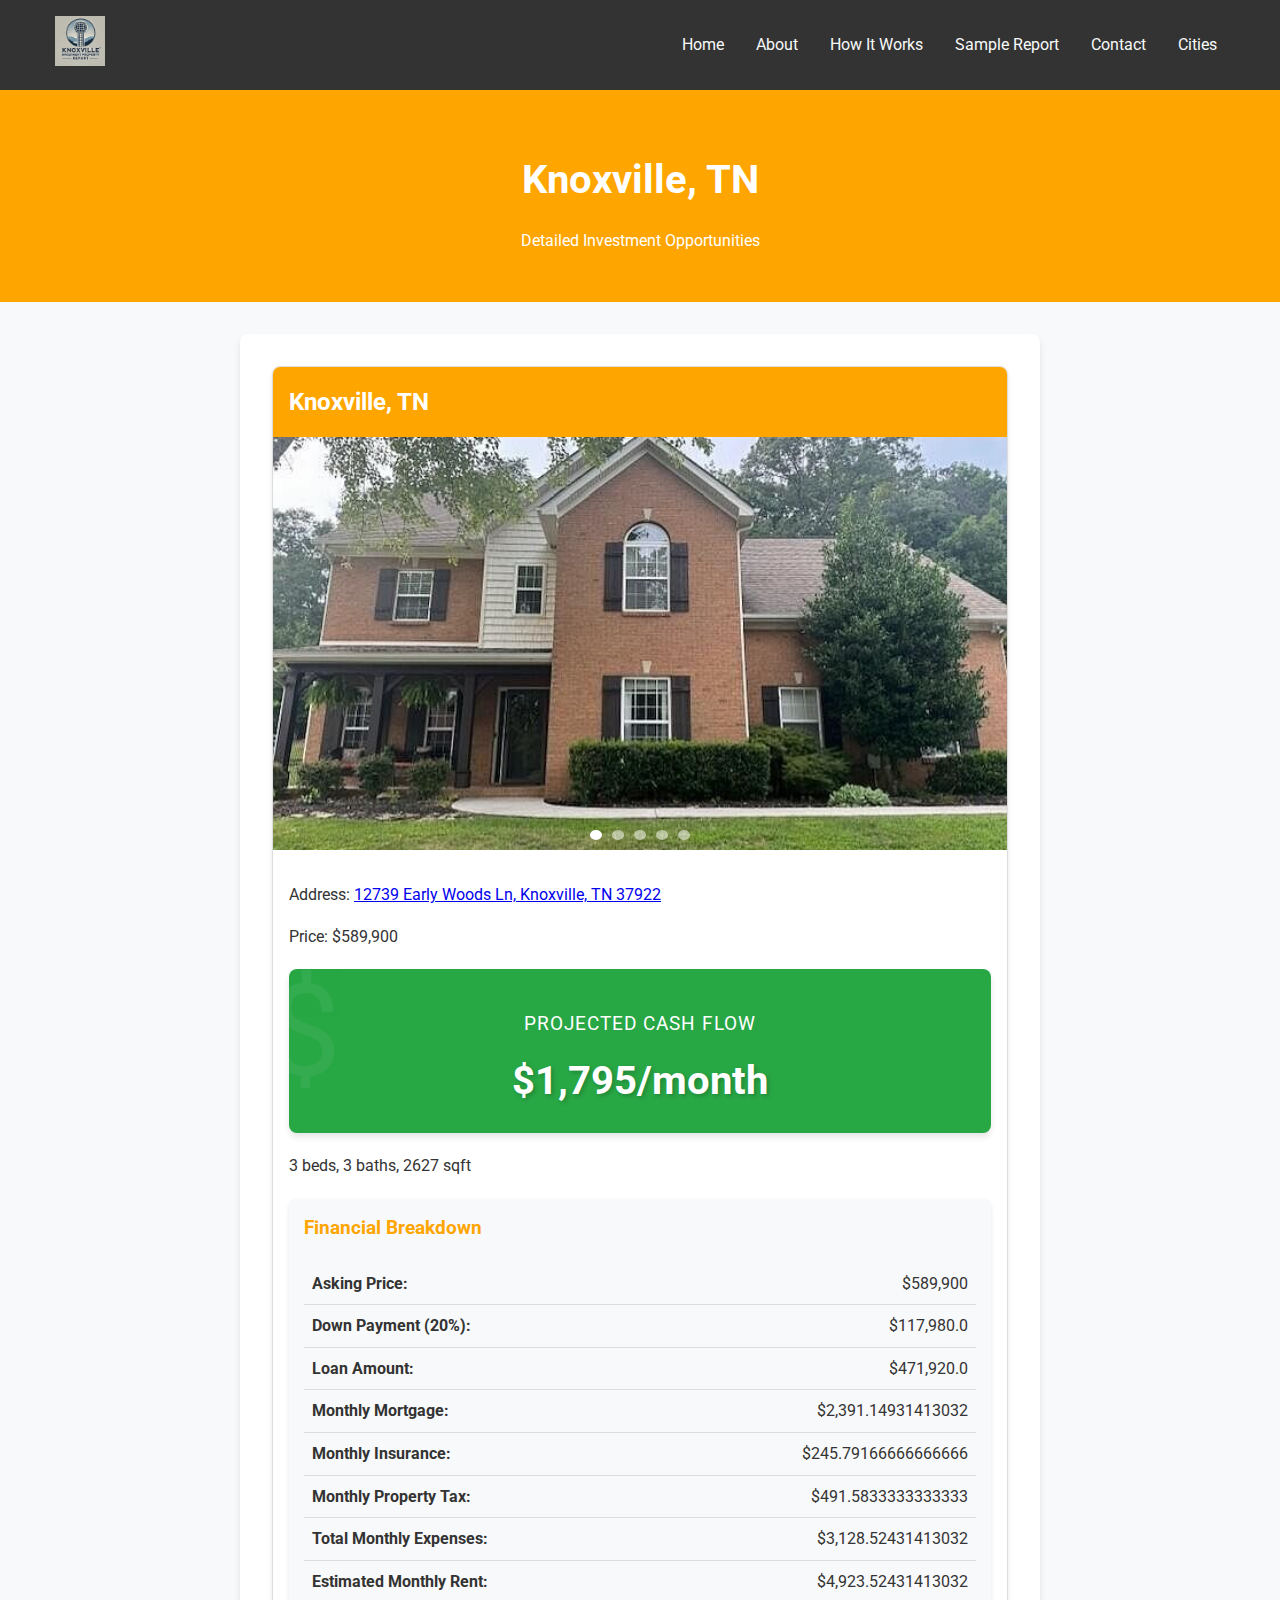
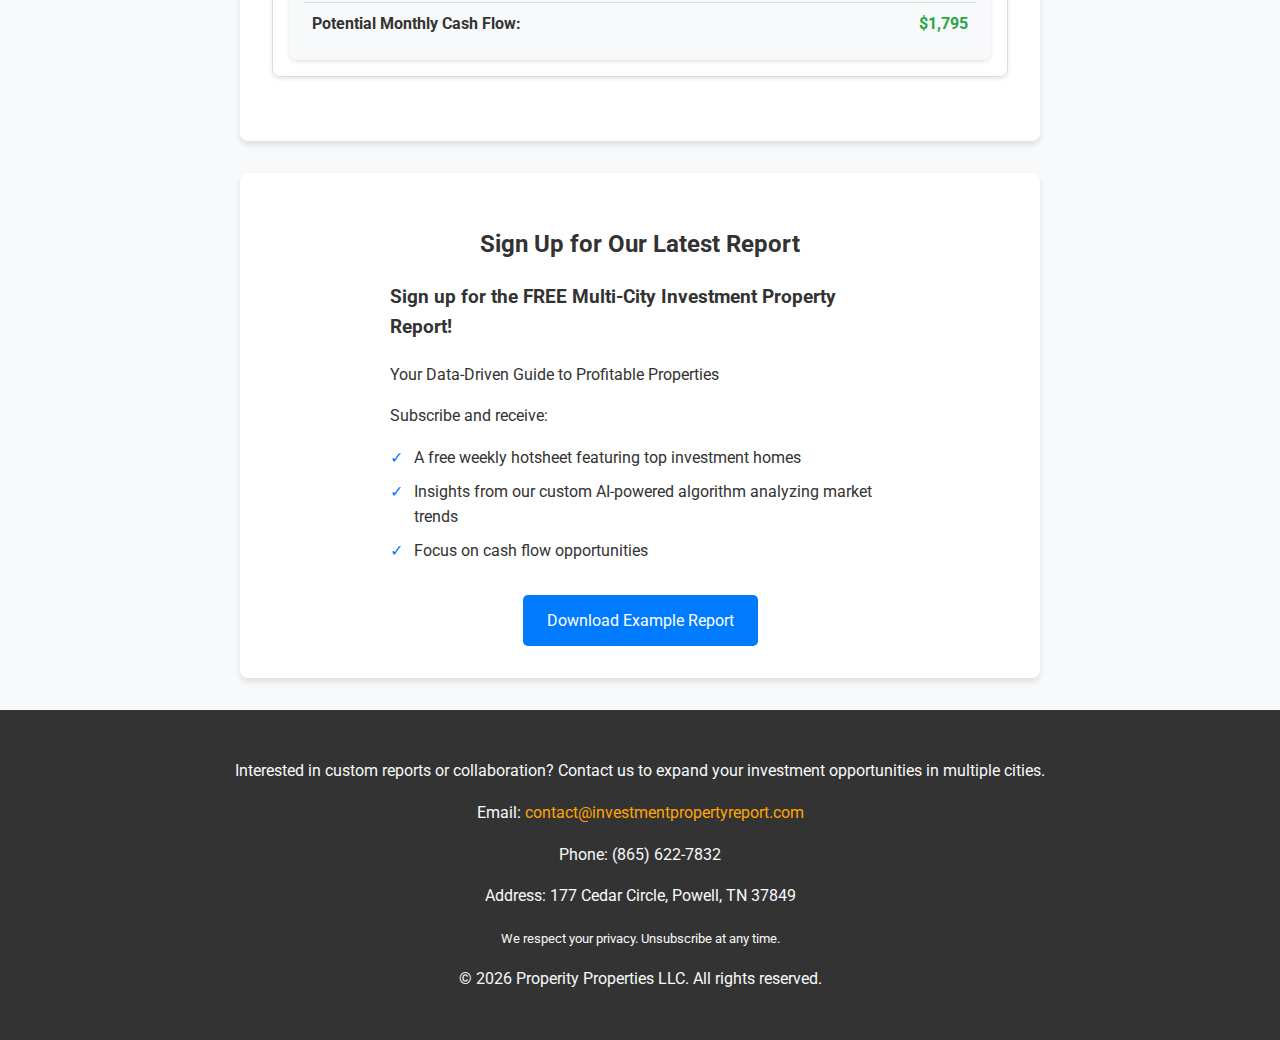
<file: city/Knoxville_TN.html>
<!DOCTYPE html>
<html lang="en">
<head>
    <meta charset="UTF-8">
    <meta name="viewport" content="width=device-width, initial-scale=1.0">
    <title>Multi-City Investment Property Reports</title>
    <link href="https://fonts.googleapis.com/css2?family=Roboto:wght@300;400;700&display=swap" rel="stylesheet">
    <link rel="stylesheet" href="../static/css/styles.css">
</head>
<body>
    <header>
        <nav class="container">
            <a href="../index.html" class="logo">
                <img src="../static/images/sunsphere_logo.png" alt="Multi-City Investment Property Report" loading="lazy">
            </a>
            <button class="menu-toggle" aria-label="Toggle menu">&#9776;</button>
            <div class="nav-links">
                <a href="../index.html">Home</a>
                <a href="../about.html">About</a>
                <a href="../how-it-works.html">How It Works</a>
                <a href="../sample-report.html">Sample Report</a>
                <a href="../contact.html">Contact</a>
                <a href="../cities.html">Cities</a>
            </div>
        </nav>
    </header>

    <main>
        
<section class="hero">
    <div class="container">
        <h1 id="city-name">Knoxville, TN</h1>
        <p>Detailed Investment Opportunities</p>
    </div>
</section>

<section class="content-section container">
    <div id="city-details">
        
            <div class="city-card">
                <h2>Knoxville, TN</h2>
                
                    <div class="image-gallery">
                        
                            <img src="/static/images/properties/Knoxville_TN_67379892_0.jpg" alt="Knoxville, TN property image 1" class="gallery-image active" loading="lazy">
                        
                            <img src="/static/images/properties/Knoxville_TN_67379892_1.jpg" alt="Knoxville, TN property image 2" class="gallery-image " loading="lazy">
                        
                            <img src="/static/images/properties/Knoxville_TN_67379892_2.jpg" alt="Knoxville, TN property image 3" class="gallery-image " loading="lazy">
                        
                            <img src="/static/images/properties/Knoxville_TN_67379892_3.jpg" alt="Knoxville, TN property image 4" class="gallery-image " loading="lazy">
                        
                            <img src="/static/images/properties/Knoxville_TN_67379892_4.jpg" alt="Knoxville, TN property image 5" class="gallery-image " loading="lazy">
                        
                        <div class="gallery-nav">
                            
                                <button class="gallery-dot active" data-index="0"></button>
                            
                                <button class="gallery-dot " data-index="1"></button>
                            
                                <button class="gallery-dot " data-index="2"></button>
                            
                                <button class="gallery-dot " data-index="3"></button>
                            
                                <button class="gallery-dot " data-index="4"></button>
                            
                        </div>
                    </div>
                
                <div class="property-details">
                    <p>Address: <a href="https://www.zillow.com/homedetails/67379892_zpid/" target="_blank">12739 Early Woods Ln, Knoxville, TN 37922</a></p>
                    <p>Price: $589,900</p>
                    <div class="cash-flow-highlight">
                        <p>Projected Cash Flow</p>
                        <p class="cash-flow-amount">$1,795/month</p>
                    </div>
                    <p>3 beds, 3 baths, 2627 sqft</p>
                    <div class="financial-breakdown">
                        <h3>Financial Breakdown</h3>
                        <table>
                            <tr><td>Asking Price:</td><td>$589,900</td></tr>
                            <tr><td>Down Payment (20%):</td><td>$117,980.0</td></tr>
                            <tr><td>Loan Amount:</td><td>$471,920.0</td></tr>
                            <tr><td>Monthly Mortgage:</td><td>$2,391.14931413032</td></tr>
                            <tr><td>Monthly Insurance:</td><td>$245.79166666666666</td></tr>
                            <tr><td>Monthly Property Tax:</td><td>$491.5833333333333</td></tr>
                            <tr><td>Total Monthly Expenses:</td><td>$3,128.52431413032</td></tr>
                            <tr><td>Estimated Monthly Rent:</td><td>$4,923.52431413032</td></tr>
                            <tr><td>Potential Monthly Cash Flow:</td><td><strong>$1,795</strong></td></tr>
                        </table>
                    </div>
                </div>
            </div>
        
    </div>
</section>

<section id="signup" class="signup-section container">
    <h2>Sign Up for Our Latest Report</h2>
    <div id="emailoctopus-form">
        <div class="signup-content">
            <h3>Sign up for the FREE Multi-City Investment Property Report!</h3>
            <p>Your Data-Driven Guide to Profitable Properties</p>
            <p>Subscribe and receive:</p>
            <ul class="feature-list">
                <li>A free weekly hotsheet featuring top investment homes</li>
                <li>Insights from our custom AI-powered algorithm analyzing market trends</li>
                <li>Focus on cash flow opportunities</li>
            </ul>
        </div>
        <script async src="https://eocampaign1.com/form/53bbfecc-3324-11ef-95d9-03335d1eab70.js" data-form="53bbfecc-3324-11ef-95d9-03335d1eab70"></script>
    </div>
    <a href="properties_report_example.pdf" class="download-button">Download Example Report</a>
</section>

    </main>

    <footer>
        <div class="container">
            <p>Interested in custom reports or collaboration? Contact us to expand your investment opportunities in multiple cities.</p>
            <p>Email: <a href="mailto:contact@investmentpropertyreport.com">contact@investmentpropertyreport.com</a></p>
            <p>Phone: (865) 622-7832</p>
            <p>Address: 177 Cedar Circle, Powell, TN 37849</p>
            <p><small>We respect your privacy. Unsubscribe at any time.</small></p>
            <p>&copy; <script>document.write(new Date().getFullYear())</script> Properity Properties LLC. All rights reserved.</p>
        </div>
    </footer>
    <script src="../static/js/menu.js"></script>
    <script src="../static/js/city_data.js"></script>
    
<script>
    document.addEventListener('DOMContentLoaded', function() {
        const images = document.querySelectorAll('.gallery-image');
        const dots = document.querySelectorAll('.gallery-dot');
        let currentIndex = 0;
        let intervalId;
        
        function showImage(index) {
            images.forEach(img => img.classList.remove('active'));
            dots.forEach(d => d.classList.remove('active'));
            images[index].classList.add('active');
            dots[index].classList.add('active');
        }
        
        function nextImage() {
            currentIndex = (currentIndex + 1) % images.length;
            showImage(currentIndex);
        }
        
        function startAutoScroll() {
            intervalId = setInterval(nextImage, 5000); // Change image every 5 seconds
        }
        
        function stopAutoScroll() {
            clearInterval(intervalId);
        }
        
        dots.forEach((dot, index) => {
            dot.addEventListener('click', () => {
                currentIndex = index;
                showImage(currentIndex);
                stopAutoScroll();
                startAutoScroll();
            });
        });
        
        const imageGallery = document.querySelector('.image-gallery');
        if (imageGallery) {
            imageGallery.addEventListener('mouseenter', stopAutoScroll);
            imageGallery.addEventListener('mouseleave', startAutoScroll);
        }
        
        startAutoScroll();
    });
</script>

</body>
</html>
</file>
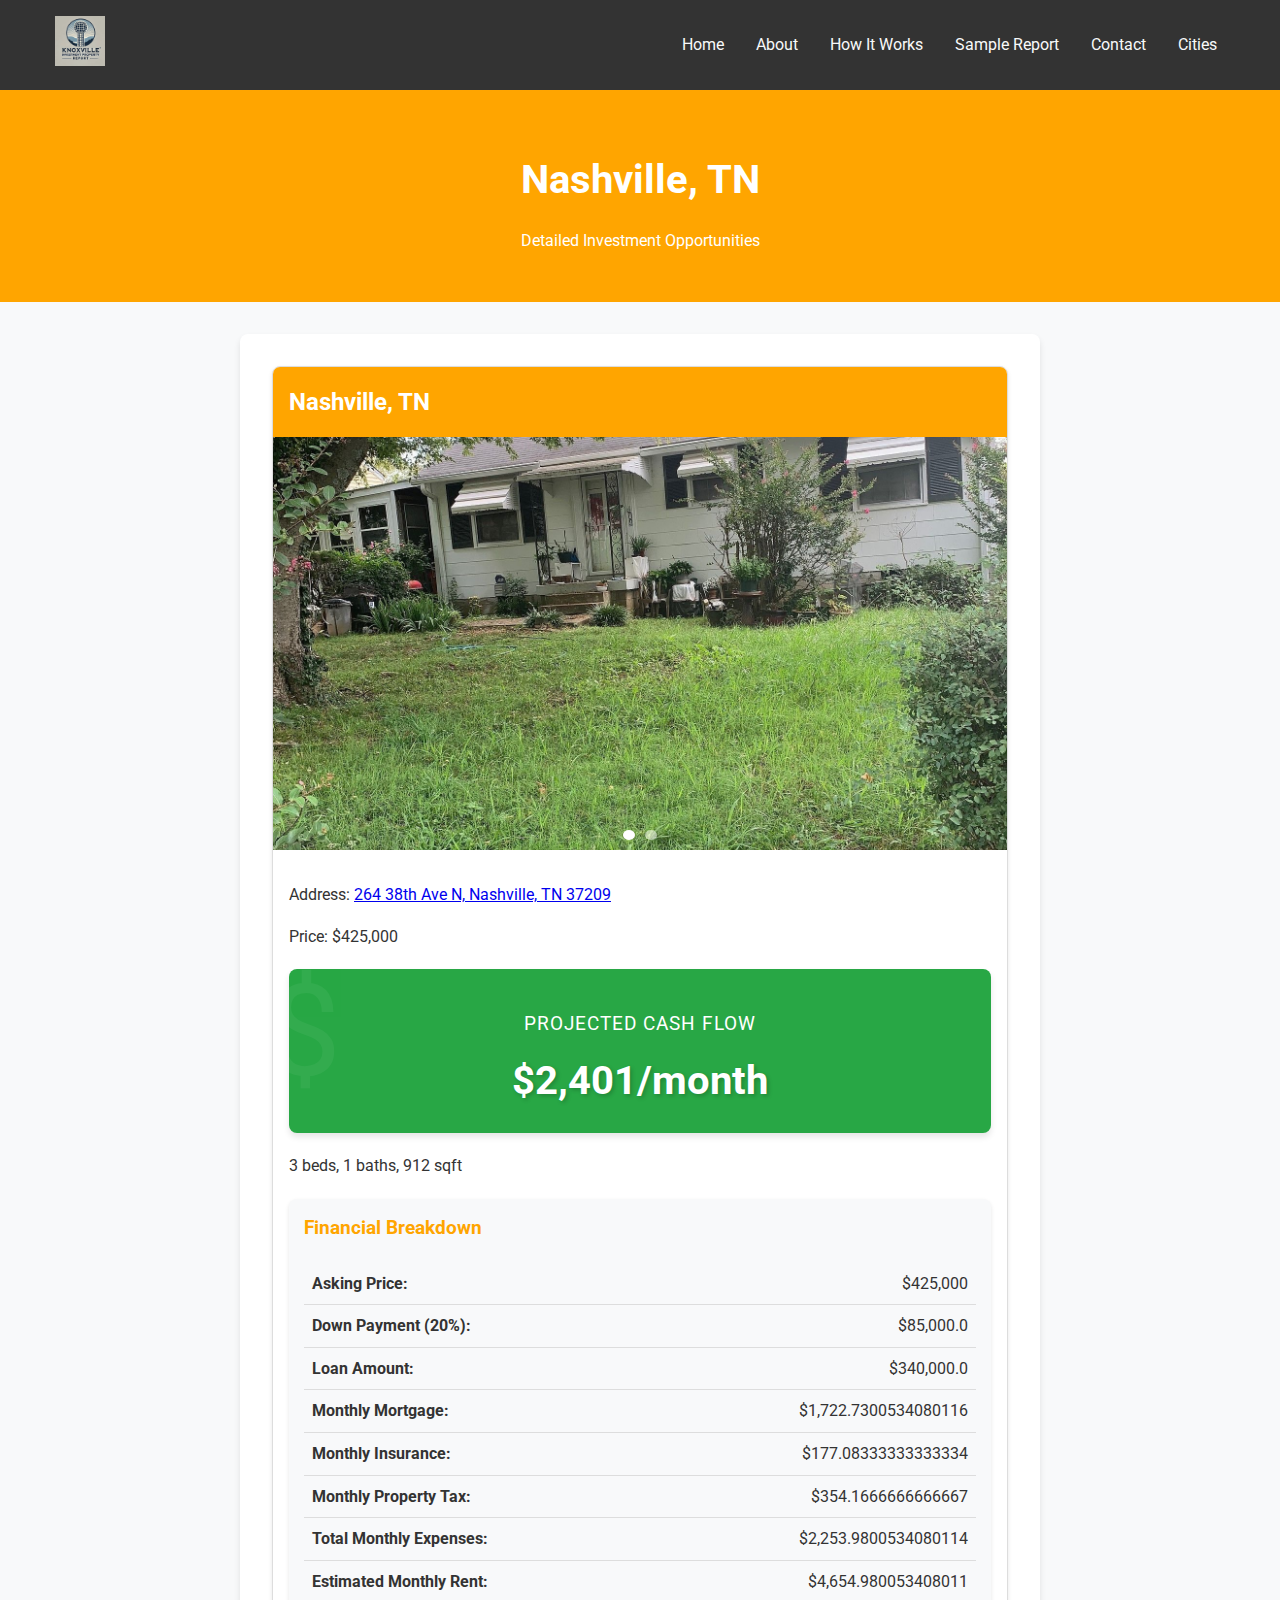
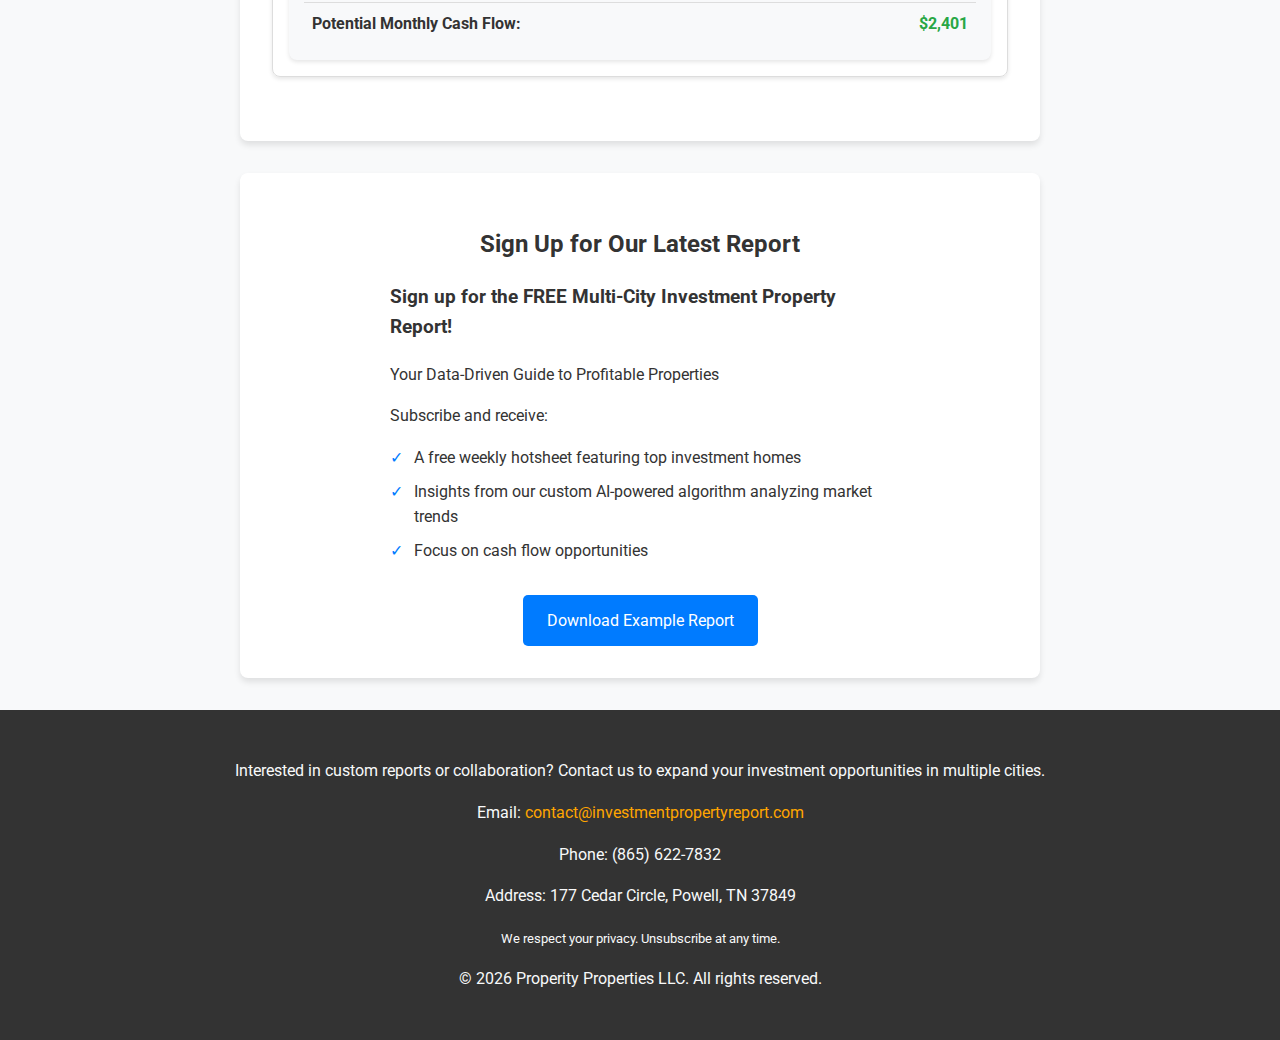
<file: city/Nashville_TN.html>
<!DOCTYPE html>
<html lang="en">
<head>
    <meta charset="UTF-8">
    <meta name="viewport" content="width=device-width, initial-scale=1.0">
    <title>Multi-City Investment Property Reports</title>
    <link href="https://fonts.googleapis.com/css2?family=Roboto:wght@300;400;700&display=swap" rel="stylesheet">
    <link rel="stylesheet" href="../static/css/styles.css">
</head>
<body>
    <header>
        <nav class="container">
            <a href="../index.html" class="logo">
                <img src="../static/images/sunsphere_logo.png" alt="Multi-City Investment Property Report" loading="lazy">
            </a>
            <button class="menu-toggle" aria-label="Toggle menu">&#9776;</button>
            <div class="nav-links">
                <a href="../index.html">Home</a>
                <a href="../about.html">About</a>
                <a href="../how-it-works.html">How It Works</a>
                <a href="../sample-report.html">Sample Report</a>
                <a href="../contact.html">Contact</a>
                <a href="../cities.html">Cities</a>
            </div>
        </nav>
    </header>

    <main>
        
<section class="hero">
    <div class="container">
        <h1 id="city-name">Nashville, TN</h1>
        <p>Detailed Investment Opportunities</p>
    </div>
</section>

<section class="content-section container">
    <div id="city-details">
        
            <div class="city-card">
                <h2>Nashville, TN</h2>
                
                    <div class="image-gallery">
                        
                            <img src="/static/images/properties/Nashville_TN_41127862_0.jpg" alt="Nashville, TN property image 1" class="gallery-image active" loading="lazy">
                        
                            <img src="/static/images/properties/Nashville_TN_41127862_1.jpg" alt="Nashville, TN property image 2" class="gallery-image " loading="lazy">
                        
                        <div class="gallery-nav">
                            
                                <button class="gallery-dot active" data-index="0"></button>
                            
                                <button class="gallery-dot " data-index="1"></button>
                            
                        </div>
                    </div>
                
                <div class="property-details">
                    <p>Address: <a href="https://www.zillow.com/homedetails/41127862_zpid/" target="_blank">264 38th Ave N, Nashville, TN 37209</a></p>
                    <p>Price: $425,000</p>
                    <div class="cash-flow-highlight">
                        <p>Projected Cash Flow</p>
                        <p class="cash-flow-amount">$2,401/month</p>
                    </div>
                    <p>3 beds, 1 baths, 912 sqft</p>
                    <div class="financial-breakdown">
                        <h3>Financial Breakdown</h3>
                        <table>
                            <tr><td>Asking Price:</td><td>$425,000</td></tr>
                            <tr><td>Down Payment (20%):</td><td>$85,000.0</td></tr>
                            <tr><td>Loan Amount:</td><td>$340,000.0</td></tr>
                            <tr><td>Monthly Mortgage:</td><td>$1,722.7300534080116</td></tr>
                            <tr><td>Monthly Insurance:</td><td>$177.08333333333334</td></tr>
                            <tr><td>Monthly Property Tax:</td><td>$354.1666666666667</td></tr>
                            <tr><td>Total Monthly Expenses:</td><td>$2,253.9800534080114</td></tr>
                            <tr><td>Estimated Monthly Rent:</td><td>$4,654.980053408011</td></tr>
                            <tr><td>Potential Monthly Cash Flow:</td><td><strong>$2,401</strong></td></tr>
                        </table>
                    </div>
                </div>
            </div>
        
    </div>
</section>

<section id="signup" class="signup-section container">
    <h2>Sign Up for Our Latest Report</h2>
    <div id="emailoctopus-form">
        <div class="signup-content">
            <h3>Sign up for the FREE Multi-City Investment Property Report!</h3>
            <p>Your Data-Driven Guide to Profitable Properties</p>
            <p>Subscribe and receive:</p>
            <ul class="feature-list">
                <li>A free weekly hotsheet featuring top investment homes</li>
                <li>Insights from our custom AI-powered algorithm analyzing market trends</li>
                <li>Focus on cash flow opportunities</li>
            </ul>
        </div>
        <script async src="https://eocampaign1.com/form/53bbfecc-3324-11ef-95d9-03335d1eab70.js" data-form="53bbfecc-3324-11ef-95d9-03335d1eab70"></script>
    </div>
    <a href="properties_report_example.pdf" class="download-button">Download Example Report</a>
</section>

    </main>

    <footer>
        <div class="container">
            <p>Interested in custom reports or collaboration? Contact us to expand your investment opportunities in multiple cities.</p>
            <p>Email: <a href="mailto:contact@investmentpropertyreport.com">contact@investmentpropertyreport.com</a></p>
            <p>Phone: (865) 622-7832</p>
            <p>Address: 177 Cedar Circle, Powell, TN 37849</p>
            <p><small>We respect your privacy. Unsubscribe at any time.</small></p>
            <p>&copy; <script>document.write(new Date().getFullYear())</script> Properity Properties LLC. All rights reserved.</p>
        </div>
    </footer>
    <script src="../static/js/menu.js"></script>
    <script src="../static/js/city_data.js"></script>
    
<script>
    document.addEventListener('DOMContentLoaded', function() {
        const images = document.querySelectorAll('.gallery-image');
        const dots = document.querySelectorAll('.gallery-dot');
        let currentIndex = 0;
        let intervalId;
        
        function showImage(index) {
            images.forEach(img => img.classList.remove('active'));
            dots.forEach(d => d.classList.remove('active'));
            images[index].classList.add('active');
            dots[index].classList.add('active');
        }
        
        function nextImage() {
            currentIndex = (currentIndex + 1) % images.length;
            showImage(currentIndex);
        }
        
        function startAutoScroll() {
            intervalId = setInterval(nextImage, 5000); // Change image every 5 seconds
        }
        
        function stopAutoScroll() {
            clearInterval(intervalId);
        }
        
        dots.forEach((dot, index) => {
            dot.addEventListener('click', () => {
                currentIndex = index;
                showImage(currentIndex);
                stopAutoScroll();
                startAutoScroll();
            });
        });
        
        const imageGallery = document.querySelector('.image-gallery');
        if (imageGallery) {
            imageGallery.addEventListener('mouseenter', stopAutoScroll);
            imageGallery.addEventListener('mouseleave', startAutoScroll);
        }
        
        startAutoScroll();
    });
</script>

</body>
</html>
</file>
<file: static/css/styles.css>
:root {
    --primary-color: #FFA500;
    --secondary-color: #007BFF;
    --dark-color: #333;
    --light-color: #F8F9FA;
    --max-content-width: 1200px;
    --card-max-width: 800px;
    --cash-flow-color: #28a745;
}

body {
    font-family: 'Roboto', sans-serif;
    line-height: 1.6;
    color: var(--dark-color);
    margin: 0;
    padding: 0;
    background-color: var(--light-color);
}

.container {
    max-width: var(--max-content-width);
    width: 100%;
    margin: 0 auto;
    padding: 0 15px;
    box-sizing: border-box;
}

header {
    background-color: var(--dark-color);
    padding: 1rem 0;
    position: relative;
}

nav {
    display: flex;
    justify-content: space-between;
    align-items: center;
    flex-wrap: wrap;
}

.logo img {
    height: 50px;
    transition: transform 0.3s ease;
}

.logo img:hover {
    transform: scale(1.05);
}

.nav-links {
    display: flex;
    gap: 1rem;
    flex-wrap: wrap;
    justify-content: center;
}

.nav-links a {
    color: var(--light-color);
    text-decoration: none;
    transition: color 0.3s ease;
    padding: 0.5rem;
}

.nav-links a:hover {
    color: var(--primary-color);
}

.hero {
    background-color: var(--primary-color);
    color: white;
    padding: 2rem 0;
    text-align: center;
}

.hero h1 {
    font-size: 2.5rem;
    margin-bottom: 1rem;
}

.btn, .download-button {
    display: inline-block;
    padding: 0.8rem 1.5rem;
    background-color: var(--secondary-color);
    color: white;
    text-decoration: none;
    border-radius: 5px;
    transition: background-color 0.3s ease, transform 0.3s ease;
    margin-top: 1rem;
}

.btn:hover, .download-button:hover {
    background-color: #0056b3;
    transform: translateY(-3px);
}

.content-section, .signup-section {
    background-color: white;
    margin: 2rem auto;
    padding: 2rem;
    border-radius: 8px;
    box-shadow: 0 4px 6px rgba(0,0,0,0.1);
    max-width: var(--card-max-width);
}

.signup-section {
    text-align: center;
}

#emailoctopus-form {
    margin: 0 auto;
    max-width: 500px;
}

footer {
    background-color: var(--dark-color);
    color: var(--light-color);
    text-align: center;
    padding: 2rem 0;
}

footer a {
    color: var(--primary-color);
    text-decoration: none;
}

footer a:hover {
    text-decoration: underline;
}

.signup-content {
    text-align: left;
    max-width: 600px;
    margin: 0 auto;
}

.feature-list {
    list-style-type: none;
    padding-left: 0;
}

.feature-list li {
    position: relative;
    padding-left: 1.5em;
    margin-bottom: 0.5em;
}

.feature-list li::before {
    content: "✓";
    position: absolute;
    left: 0;
    color: var(--secondary-color);
}

.city-card {
    border: 1px solid #ddd;
    border-radius: 8px;
    overflow: hidden;
    margin-bottom: 2rem;
    box-shadow: 0 2px 4px rgba(0,0,0,0.1);
    max-width: var(--card-max-width);
    margin-left: auto;
    margin-right: auto;
}

.city-card h2 {
    background-color: var(--primary-color);
    color: white;
    margin: 0;
    padding: 1rem;
}

.city-card .property-details {
    padding: 1rem;
}

.image-gallery {
    position: relative;
    width: 100%;
    padding-top: 56.25%; /* 16:9 Aspect Ratio */
    overflow: hidden;
}

.gallery-image {
    position: absolute;
    top: 0;
    left: 0;
    width: 100%;
    height: 100%;
    object-fit: cover;
    opacity: 0;
    transition: opacity 0.5s ease-in-out;
}

.gallery-image.active {
    opacity: 1;
}

.gallery-nav {
    position: absolute;
    bottom: 10px;
    left: 0;
    right: 0;
    display: flex;
    justify-content: center;
}

.gallery-dot {
    width: 10px;
    height: 10px;
    border-radius: 50%;
    background-color: rgba(255, 255, 255, 0.5);
    margin: 0 5px;
    border: none;
    cursor: pointer;
}

.gallery-dot.active {
    background-color: white;
}

.menu-toggle {
    display: none;
    background: none;
    border: none;
    color: var(--light-color);
    font-size: 1.5rem;
    cursor: pointer;
}

.cash-flow-highlight {
    background-color: var(--cash-flow-color);
    color: white;
    border-radius: 8px;
    padding: 20px;
    margin: 20px 0;
    text-align: center;
    box-shadow: 0 4px 6px rgba(0,0,0,0.1);
    position: relative;
    overflow: hidden;
}

.cash-flow-highlight::before {
    content: '$';
    font-size: 8em;
    position: absolute;
    top: -40px;
    left: -20px;
    opacity: 0.1;
    color: rgba(255, 255, 255, 0.5);
}

.cash-flow-highlight p:first-child {
    font-size: 1.2em;
    margin-bottom: 10px;
    text-transform: uppercase;
    letter-spacing: 1px;
}

.cash-flow-amount {
    font-size: 2.5em;
    font-weight: bold;
    margin: 0;
    text-shadow: 2px 2px 4px rgba(0,0,0,0.2);
}

.financial-breakdown {
    margin-top: 20px;
    background-color: #f8f9fa;
    border-radius: 8px;
    padding: 15px;
    box-shadow: 0 2px 4px rgba(0,0,0,0.1);
}

.financial-breakdown h3 {
    margin-top: 0;
    color: var(--primary-color);
}

.financial-breakdown table {
    width: 100%;
    border-collapse: collapse;
}

.financial-breakdown td {
    padding: 8px;
    border-bottom: 1px solid #ddd;
}

.financial-breakdown tr:last-child td {
    border-bottom: none;
}

.financial-breakdown td:first-child {
    font-weight: bold;
}

.financial-breakdown td:last-child {
    text-align: right;
}

.financial-breakdown strong {
    color: var(--cash-flow-color);
}

@media (max-width: 768px) {
    .menu-toggle {
        display: block;
    }

    .nav-links {
        display: none;
        width: 100%;
        flex-direction: column;
        background-color: var(--dark-color);
        position: absolute;
        top: 100%;
        left: 0;
        padding: 1rem;
    }

    .nav-links.show {
        display: flex;
    }

    .hero h1 {
        font-size: 2rem;
    }
    
    .content-section, .signup-section {
        padding: 1rem;
    }

    .financial-breakdown table {
        font-size: 0.9em;
    }
}

@media (max-width: 480px) {
    .hero h1 {
        font-size: 1.8rem;
    }

    .btn, .download-button {
        padding: 0.6rem 1rem;
        font-size: 0.9rem;
    }

    .cash-flow-amount {
        font-size: 2em;
    }

    .financial-breakdown table {
        font-size: 0.8em;
    }
}
</file>
